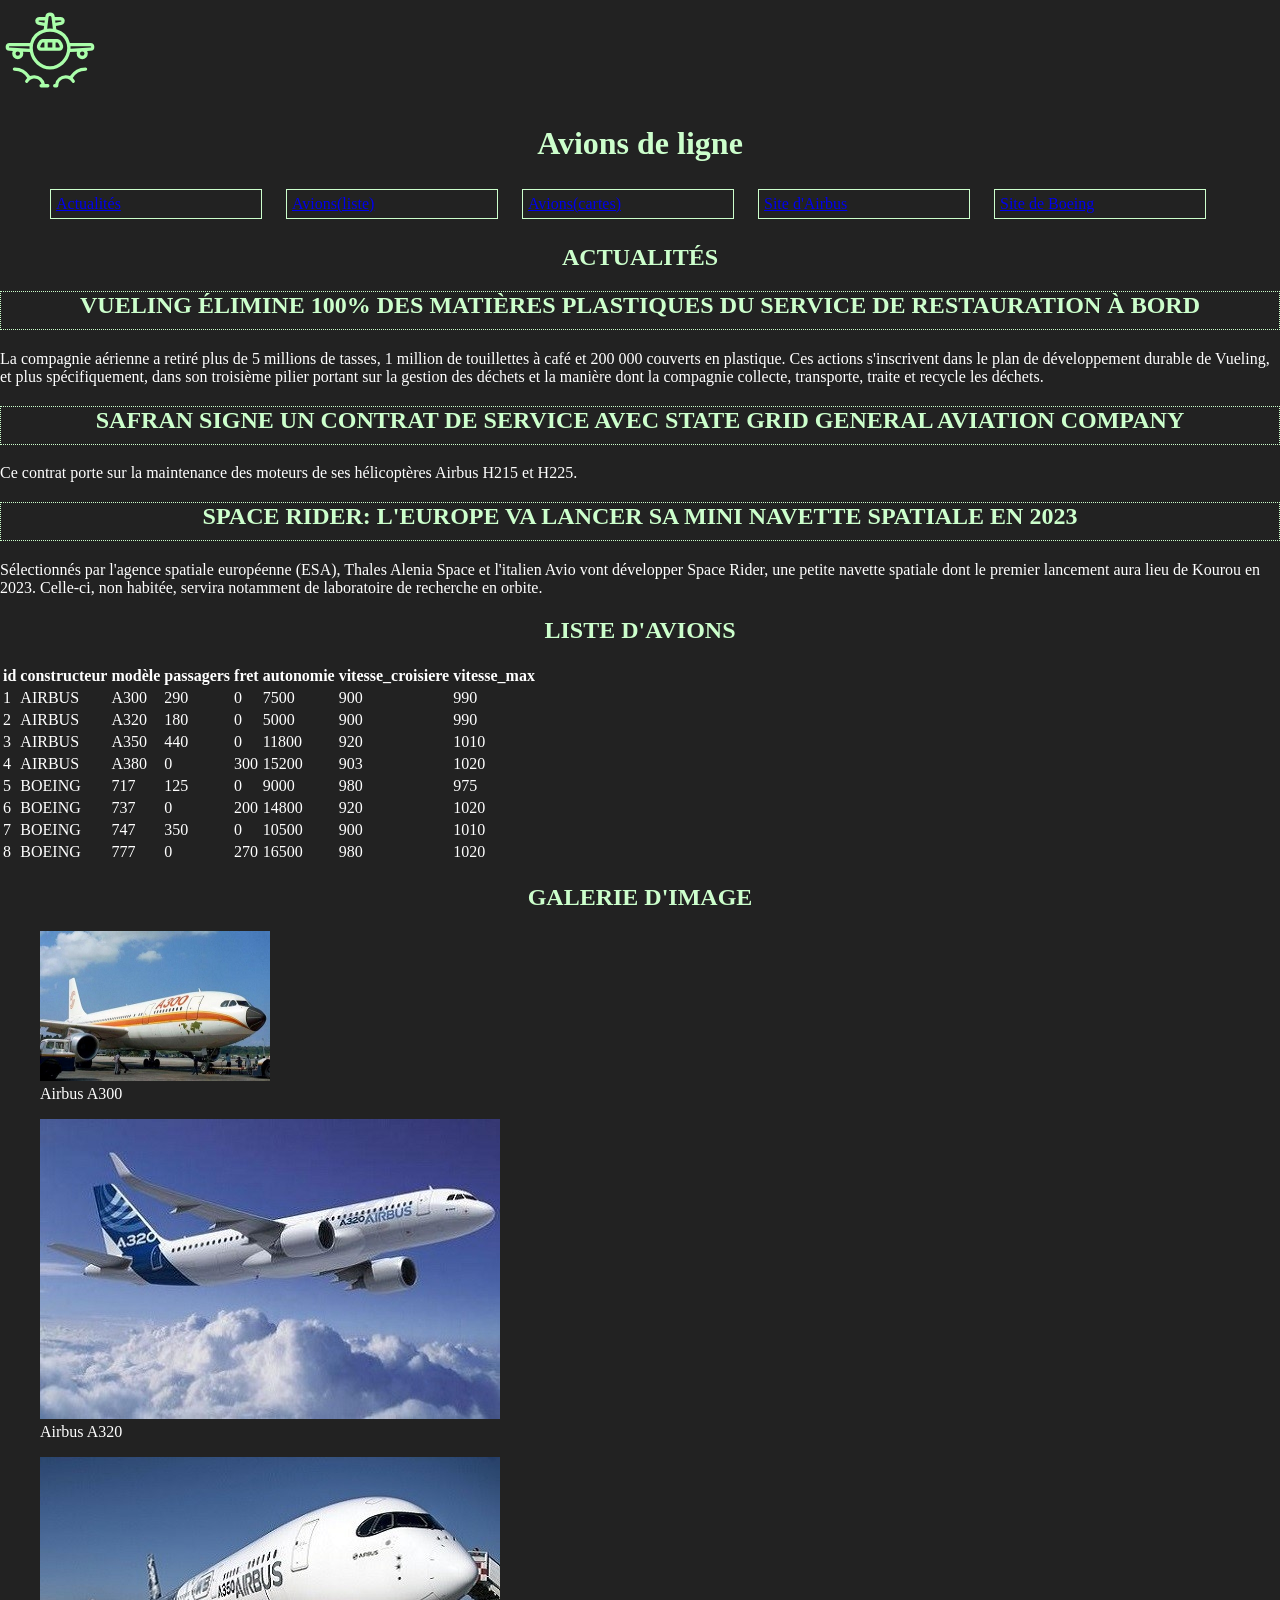
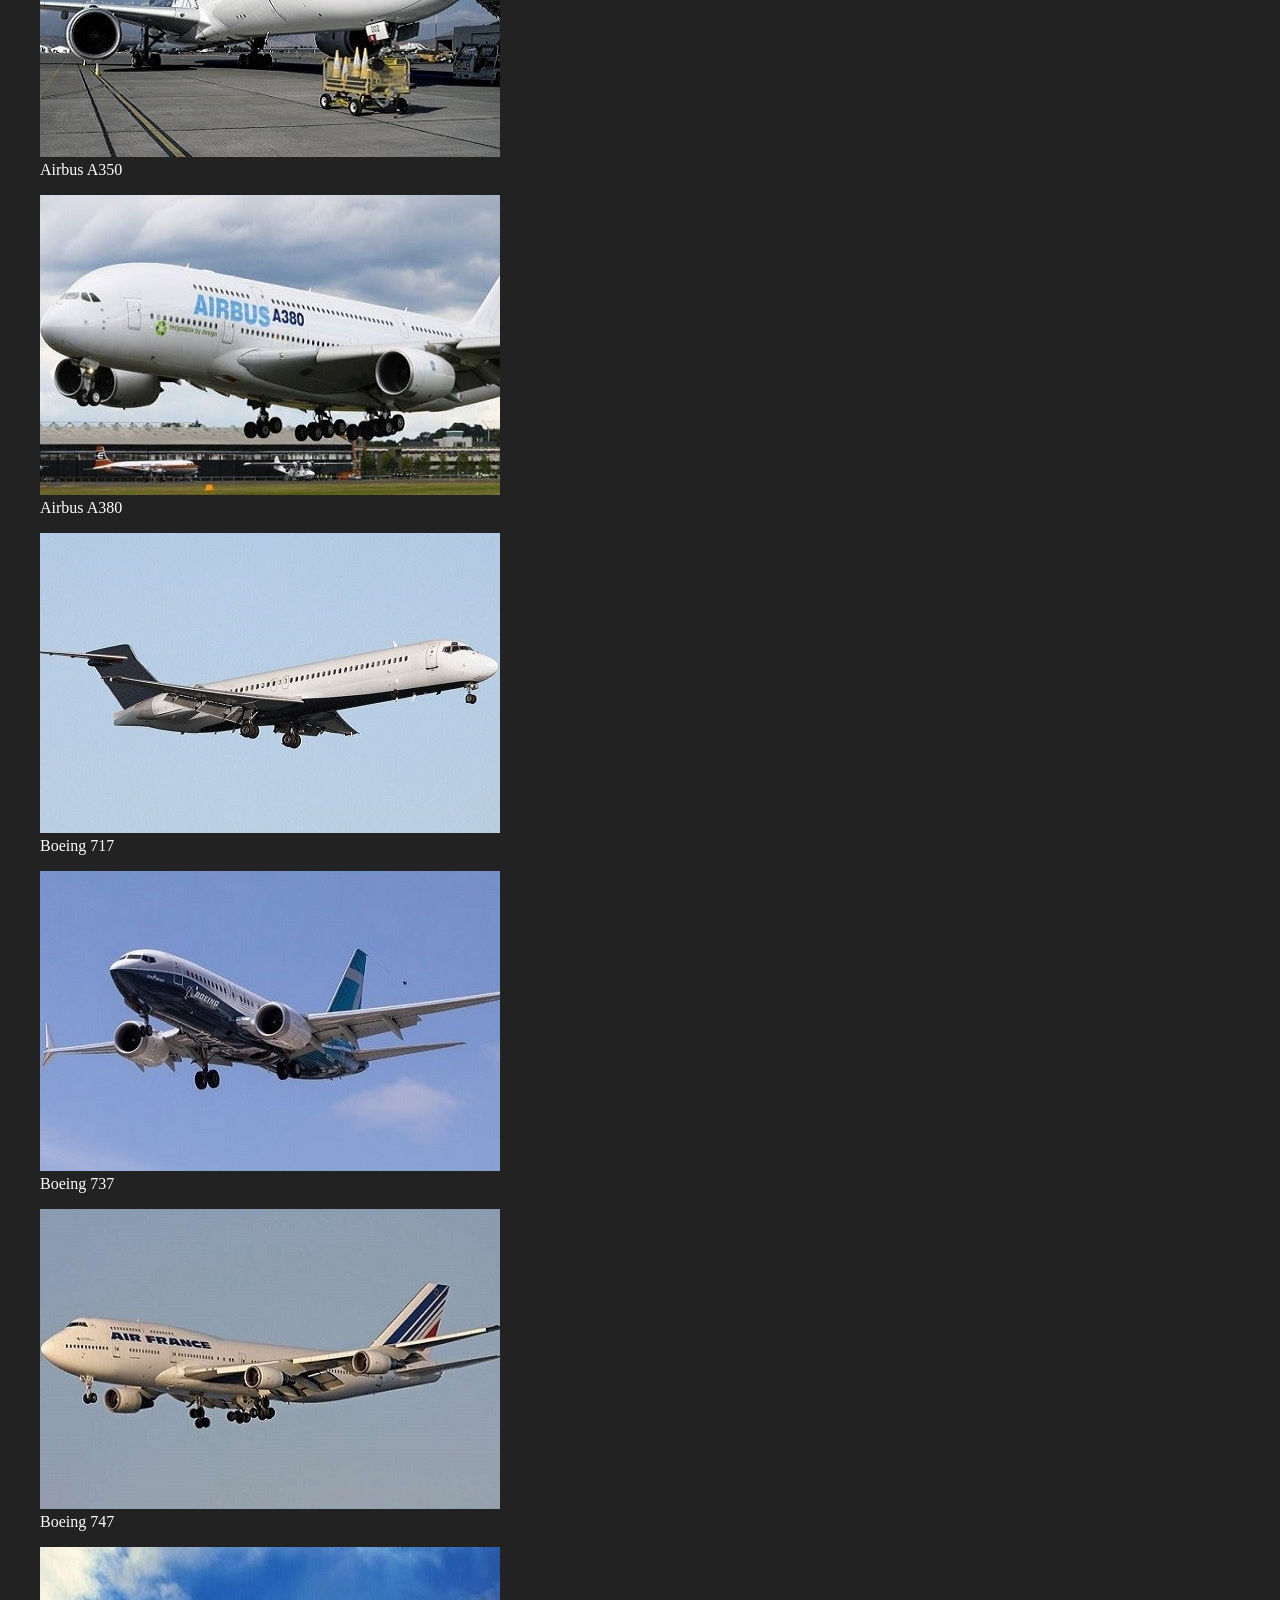
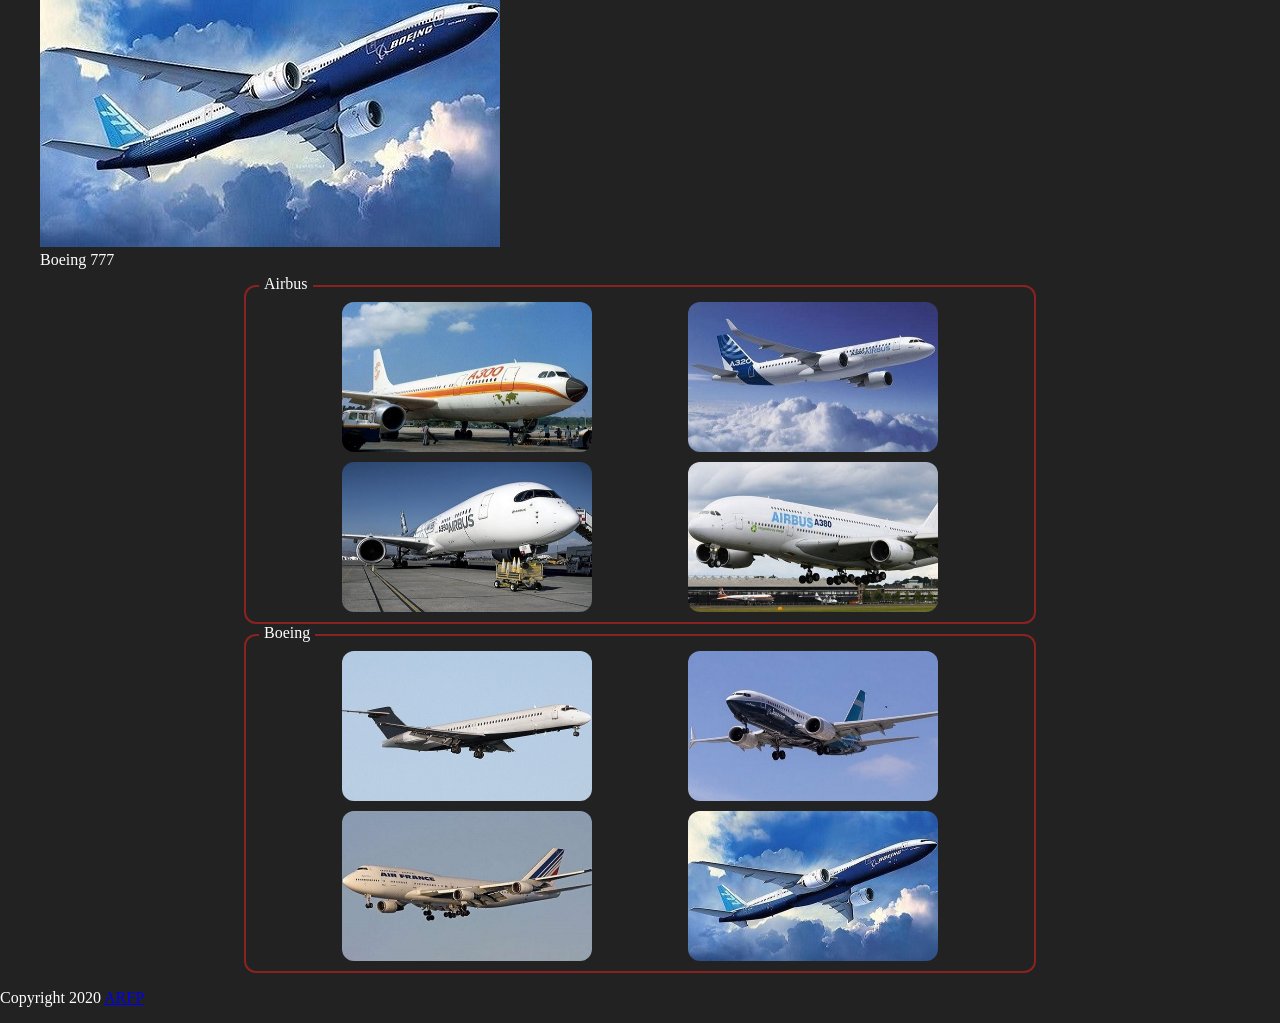
<file: avionsDeLigne/index.html>
<!DOCTYPE html>
<html lang="fr-FR">

<head>
    <meta charset="UTF-8">
    <meta name="viewport" content="width=device-width, initial-scale=1.0">
    <title>Avions de ligne</title>
    <meta name="description" content="Liste des avions de ligne Airbus et Boeing">
    <meta name="theme-color" content="#000044">

    
    <link rel="icon" href="assets/img/avion.png">
    <link rel="stylesheet" href="assets/css/main2.css">
</head>

<body>
    <header>
        <img src="assets/img/planes_logo.svg" alt="Icones d'un avion" width="100px">
        <h1>Avions de ligne</h1>
        <nav>
            <ul id="menu">
                <li><a href="#activite">Actualités</a></li>
                <li><a href="#liste">Avions(liste)</a></li>
                <li><a href="#carte">Avions(cartes)</a></li>
                <li><a href="https://airbus.com" target="_blank">Site d'Airbus</a></li>
                <li><a href="https://boeing.fr" target="_blank">Site de Boeing</a></li>
            </ul>
        </nav>
    </header>
    <main>
        
        <h2 id="actualite">Actualités</h2>
        <article class="journal">
            <h2>Vueling élimine 100% des matières plastiques du service de restauration à bord</h2>
            <p>La compagnie aérienne a retiré plus de 5 millions de tasses, 1 million de touillettes à café et 200 000
                couverts
                en
                plastique.
                Ces actions s'inscrivent dans le plan de développement durable de Vueling, et plus spécifiquement, dans
                son
                troisième pilier portant sur la gestion des déchets et la manière dont la compagnie collecte,
                transporte, traite
                et
                recycle les déchets.
            </p>
        </article>
        <article class="journal">
            <h2>Safran signe un contrat de service avec State Grid General Aviation Company</h2>
            <p>Ce contrat porte sur la
                maintenance des moteurs de ses hélicoptères Airbus H215 et H225.
            </p>
        </article>
        <article class="journal">
            <h2>Space Rider: l'Europe va lancer sa mini navette spatiale en 2023</h2>
            <p>Sélectionnés par l'agence spatiale
                européenne (ESA), Thales Alenia Space et l'italien Avio vont développer Space Rider, une petite navette
                spatiale
                dont le premier lancement aura lieu de Kourou en 2023.
                Celle-ci, non habitée, servira notamment de laboratoire de recherche en orbite.
            </p>
        </article>
    </main>

    <h2 id="liste">Liste d'avions</h2>

    <table>
        <thead>
            <th>id</th>
            <th>constructeur</th>
            <th>modèle</th>
            <th>passagers</th>
            <th>fret</th>
            <th>autonomie</th>
            <th>vitesse_croisiere</th>
            <th>vitesse_max</th>
        </thead>
        <tbody>
            <tr>
                <td>1</td>
                <td>AIRBUS</td>
                <td>A300</td>
                <td>290</td>
                <td>0</td>
                <td>7500</td>
                <td>900</td>
                <td>990</td>
            </tr>
            <tr>
                <td>2</td>
                <td>AIRBUS</td>
                <td>A320</td>
                <td>180</td>
                <td>0</td>
                <td>5000</td>
                <td>900</td>
                <td>990</td>
            </tr>
            <tr>
                <td>3</td>
                <td>AIRBUS</td>
                <td>A350</td>
                <td>440</td>
                <td>0</td>
                <td>11800</td>
                <td>920</td>
                <td>1010</td>
            </tr>
            <tr>
                <td>4</td>
                <td>AIRBUS</td>
                <td>A380</td>
                <td>0</td>
                <td>300</td>
                <td>15200</td>
                <td>903</td>
                <td>1020</td>
            </tr>
            <tr>
                <td>5</td>
                <td>BOEING</td>
                <td>717</td>
                <td>125</td>
                <td>0</td>
                <td>9000</td>
                <td>980</td>
                <td>975</td>
            </tr>
            <tr>
                <td>6</td>
                <td>BOEING</td>
                <td>737</td>
                <td>0</td>
                <td>200</td>
                <td>14800</td>
                <td>920</td>
                <td>1020</td>
            </tr>
            <tr>
                <td>7</td>
                <td>BOEING</td>
                <td>747</td>
                <td>350</td>
                <td>0</td>
                <td>10500</td>
                <td>900</td>
                <td>1010</td>
            </tr>
            <tr>
                <td>8</td>
                <td>BOEING</td>
                <td>777</td>
                <td>0</td>
                <td>270</td>
                <td>16500</td>
                <td>980</td>
                <td>1020</td>
            </tr>

        </tbody>
    </table>
    <h2 id="carte">Galerie d'image</h2>
    <section>
        
        <figure>
            <img src="assets/img/airbus-a300.jpg" alt="Airbus a 300" id="prefere" >
            <figcaption>Airbus A300</figcaption>
        </figure>
        <figure>
            <img src="assets/img/airbus-a320.jpg" alt="Airbus a 320">
            <figcaption>Airbus A320</figcaption>
        </figure>
        <figure>
            <img src="assets/img/airbus-a350.jpg" alt="airbus a 350">
            <figcaption>Airbus A350</figcaption>
        </figure>
        <figure>
            <img src="assets/img/airbus-a380.jpg" alt="Airbus a 380">
            <figcaption>Airbus A380</figcaption>
        </figure>
        <figure>
            <img src="assets/img/boeing-717.jpg" alt="Boeing 717">
            <figcaption>Boeing 717</figcaption>
        </figure>
        <figure>
            <img src="assets/img/boeing-737.jpg" alt="Boeing 737">
            <figcaption>Boeing 737</figcaption>
        </figure>
        <figure>
            <img src="assets/img/boeing-747.jpg" alt="Boeing 747">
            <figcaption>Boeing 747</figcaption>
        </figure>
        <figure>
            <img src="assets/img/boeing-777.jpg" alt="Boeing 777">
            <figcaption>Boeing 777</figcaption>
        </figure>

    </section>
    <article class="galerie">
        <h3 class="h3-av"><span>Airbus</span></h3>
        <img class="av" src="assets/img/airbus-a300.jpg" alt="Airbus a 300">
        <img class="av" src="assets/img/airbus-a320.jpg" alt="Airbus a 320">
        <img class="av" src="assets/img/airbus-a350.jpg" alt="airbus a 350">
        <img class="av" src="assets/img/airbus-a380.jpg" alt="Airbus a 380">

    </article>
    <article class="galerie">
        <h3 class="h3-av"><span>Boeing</span></h3>
        
            <img class="av" src="assets/img/boeing-717.jpg" alt="Boeing 717">
            <img class="av" src="assets/img/boeing-737.jpg" alt="Boeing 737">
            <img class="av" src="assets/img/boeing-747.jpg" alt="Boeing 747">
            <img class="av" src="assets/img/boeing-777.jpg" alt="Boeing 777">
    </article>

    <footer>
        <p>Copyright 2020 <a href="https://crm68.fr" target="_blank">ARFP</a></p>
    
    </footer>

</body>

</html>
</file>
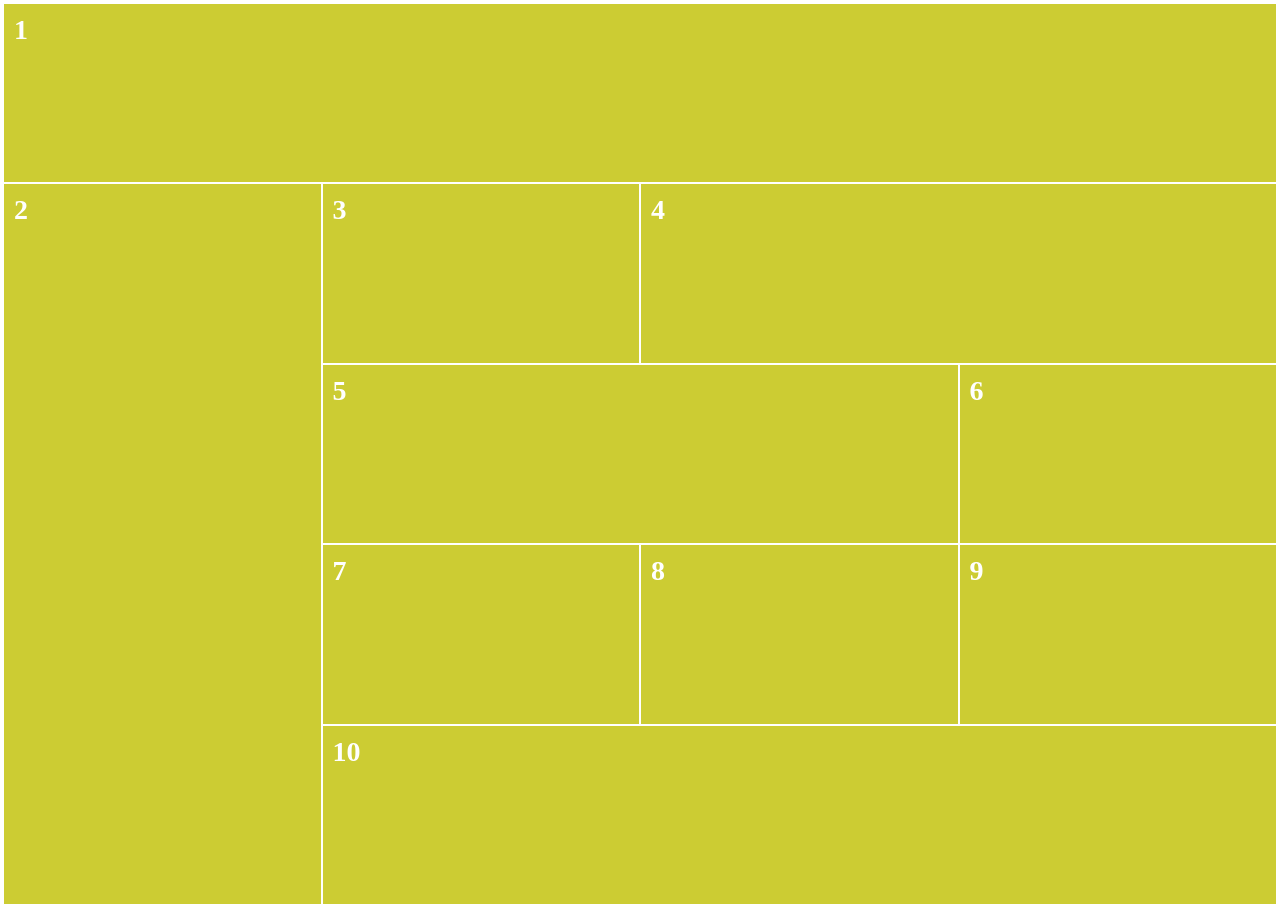
<file: grilladeEte/index.html>
<!DOCTYPE html>
<html lang="fr">

<head>
    <meta charset="UTF-8">
    <meta name="viewport" content="width=device-width, initial-scale=1.0">
    <title>grillade d Ete</title>
    <link rel="stylesheet" href="assets/css/mainFlexGrid.css">
</head>

<body>
    <main class="principal">
        <section id="s1">1</section>
        <section id="s2">2</section>
        <section id="s3">3</section>
        <section id="s4">4</section>
        <section id="s5">5</section>
        <section id="s6">6</section>
        <section id="s7">7</section>
        <section id="s8">8</section>
        <section id="s9">9</section>
        <section id="s10">10</section>
    </main>

</body>

</html>
</file>
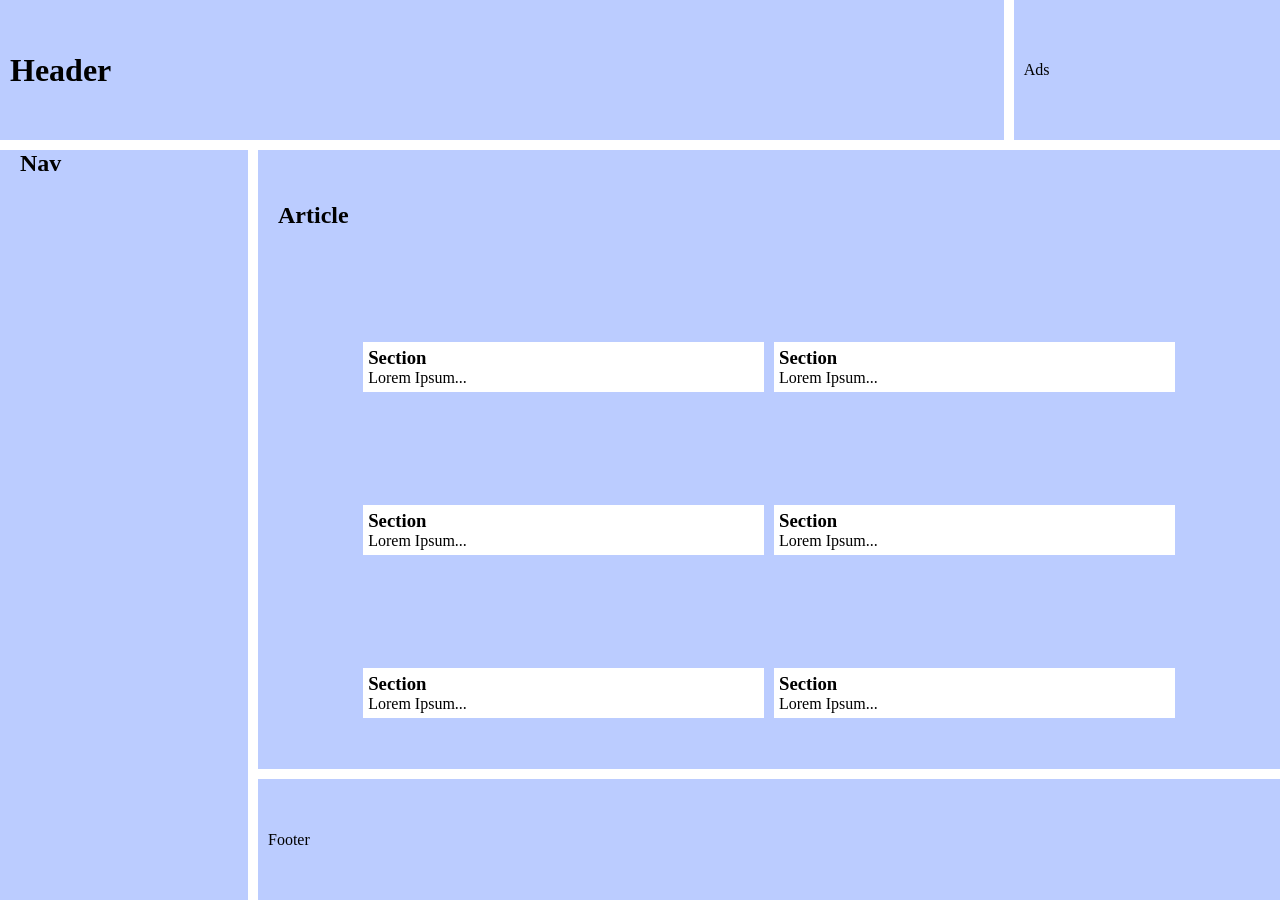
<file: grillades/index.html>
<!DOCTYPE html>
<html lang="en">
<head>
    <meta charset="UTF-8">
    <meta name="viewport" content="width=device-width, initial-scale=1.0">
    <title>Document</title>
    <link rel="stylesheet" href="assets/css/main.css">
</head>
<body>
    <header>
        <h1>Header</h1>
        <aside>Ads</aside>
    </header>
    <nav>
        <h2>Nav</h2>
    </nav>
    <main>
        <article class="principal">
            <h2>Article</h2>
            <section>
                <h3>Section</h3>
                <p>Lorem Ipsum...</p>
            </section>
            <section>
                <h3>Section</h3>
                <p>Lorem Ipsum...</p>
            </section>
            <section>
                <h3>Section</h3>
                <p>Lorem Ipsum...</p>
            </section>
            <section>
                <h3>Section</h3>
                <p>Lorem Ipsum...</p>
            </section>
            <section>
                <h3>Section</h3>
                <p>Lorem Ipsum...</p>
            </section>
            <section>
                <h3>Section</h3>
                <p>Lorem Ipsum...</p>
            </section>
        </article>
    </main>
    <footer>
        <p>Footer</p>
    </footer>
</body>
</html>
</file>
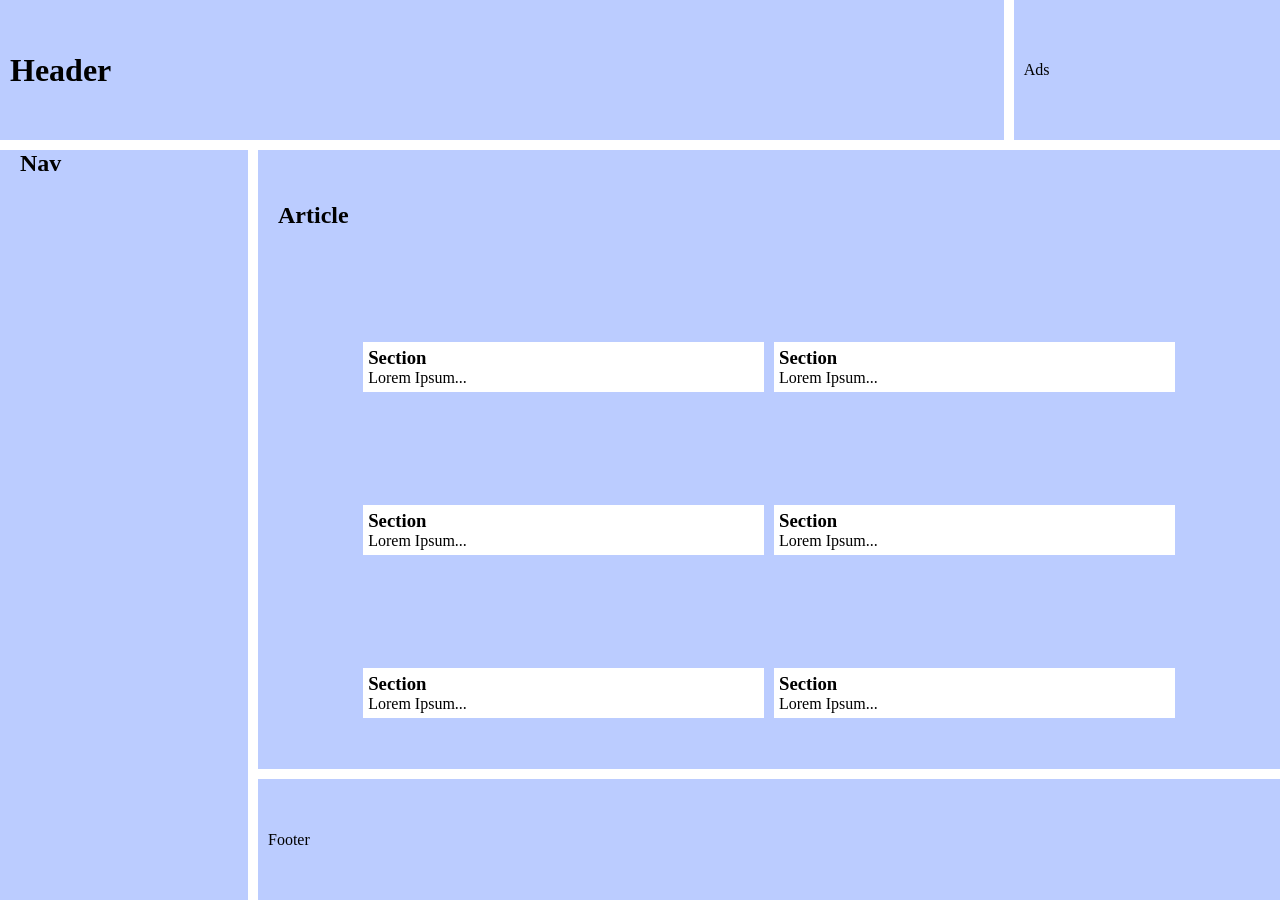
<file: grilladesPrin/index.html>
<!DOCTYPE html>
<html lang="en">
<head>
    <meta charset="UTF-8">
    <meta name="viewport" content="width=device-width, initial-scale=1.0">
    <title>grillades de Printmps</title>
    <link rel="stylesheet" href="assets/css/main.css">
</head>
<body>
    <header>
        <h1>Header</h1>
        <aside>Ads</aside>
    </header>
    <nav>
        <h2>Nav</h2>
    </nav>
    <main>
        <article class="principal">
            <h2>Article</h2>
            <section>
                <h3>Section</h3>
                <p>Lorem Ipsum...</p>
            </section>
            <section>
                <h3>Section</h3>
                <p>Lorem Ipsum...</p>
            </section>
            <section>
                <h3>Section</h3>
                <p>Lorem Ipsum...</p>
            </section>
            <section>
                <h3>Section</h3>
                <p>Lorem Ipsum...</p>
            </section>
            <section>
                <h3>Section</h3>
                <p>Lorem Ipsum...</p>
            </section>
            <section>
                <h3>Section</h3>
                <p>Lorem Ipsum...</p>
            </section>
        </article>
    </main>
    <footer>
        <p>Footer</p>
    </footer>
</body>
</html>
</file>
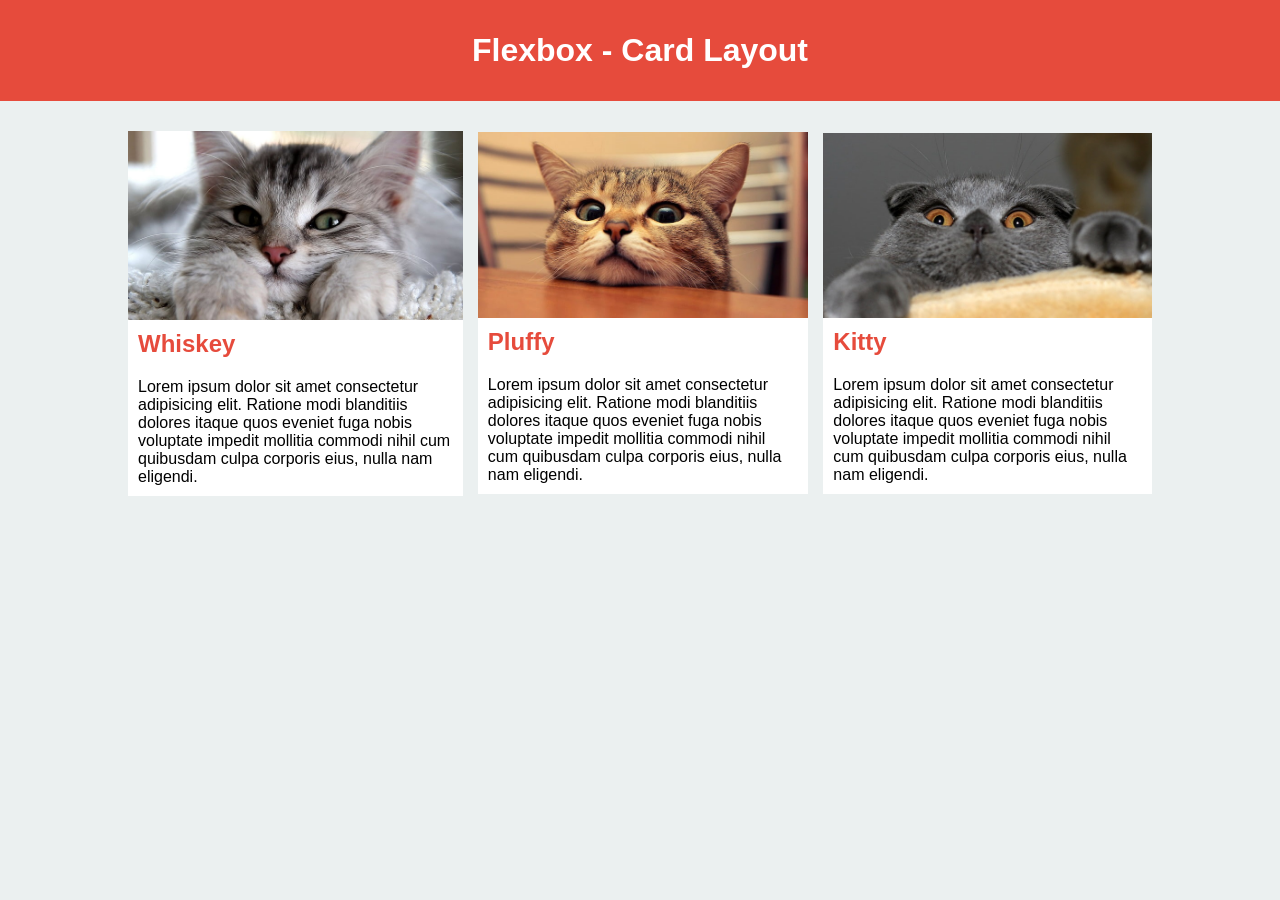
<file: lesChatons/index.html>
<!DOCTYPE html>
<html lang="fr">
<head>
    <meta charset="UTF-8">
    <meta name="viewport" content="width=device-width, initial-scale=1.0">
    <meta name="description" content="Cartes de différentes race de chatons">
    <meta name="theme-color" content="#000044">
    <title>Les Chatons</title>
    <link rel="shortcut icon" href="assets/img/chat.png" type="image/x-icon">
    <link rel="stylesheet" href="assets/css/main.css">
</head>

<body>
    
    <header>
        
            <h1>Flexbox - Card Layout</h1>
        
    </header>

    <main>
        <article class="card">
                <h2>Whiskey</h2>
                    <img src="assets/img/cat1.jpg" alt="chaton gris Whiskey">
                    <p>Lorem ipsum dolor sit amet consectetur adipisicing elit. Ratione modi blanditiis dolores itaque quos eveniet fuga nobis voluptate impedit mollitia commodi nihil cum quibusdam culpa corporis eius, nulla nam eligendi.</p>
            </article>
            <article class="card">
                <h2>Pluffy</h2>
                    <img src="assets/img/cat2.jpg" alt="chaton marron Pluffy">
                    
                    <p>Lorem ipsum dolor sit amet consectetur adipisicing elit. Ratione modi blanditiis dolores itaque quos eveniet fuga nobis voluptate impedit mollitia commodi nihil cum quibusdam culpa corporis eius, nulla nam eligendi.</p>
            </article>
            <article class="card">
                <h2>Kitty</h2>
                    <img src="assets/img/cat3.jpg" alt="chaton gris foncé Kitty">
                    
                    <p>Lorem ipsum dolor sit amet consectetur adipisicing elit. Ratione modi blanditiis dolores itaque quos eveniet fuga nobis voluptate impedit mollitia commodi nihil cum quibusdam culpa corporis eius, nulla nam eligendi.</p>
            </article>
    </main>
    
</body>
</html>
</file>
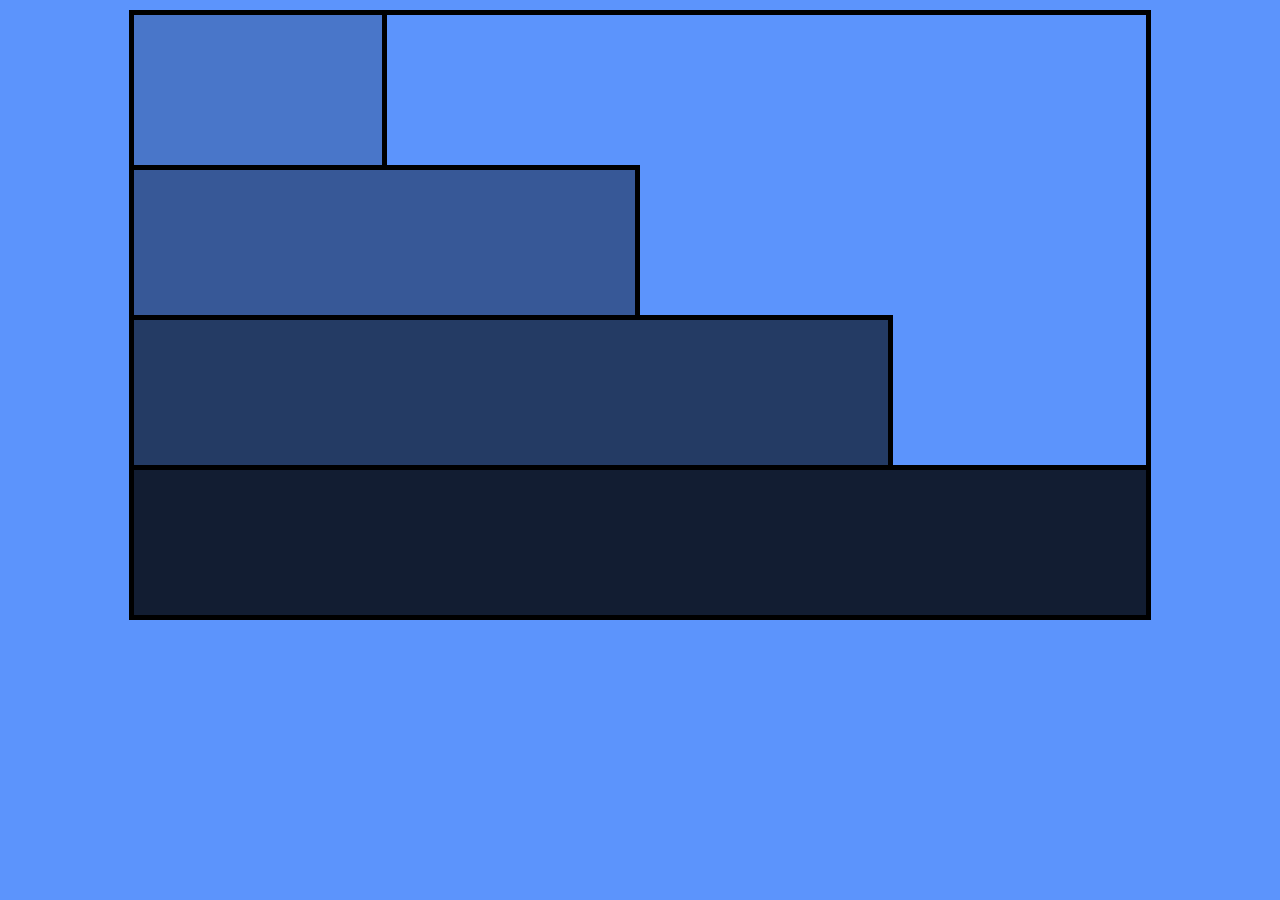
<file: bars/bars.html>
<!DOCTYPE html>
<html lang="fr">
<head>
    <meta charset="UTF-8">
    <meta name="viewport" content="width=device-width, initial-scale=1.0">
    <title>Bars</title>
    <link rel="shortcut icon" href="../lesChatons/assets/img/chat.png" type="image/x-icon">
    <link rel="stylesheet" href="bars.css">
</head>
<body>
    <div class="cadre">
            <div id="un"></div>
            <div id="deux"></div>
            <div id="trois"></div>
            <div id="quatre"></div>
    </div>
    
</body>
</html>
</file>
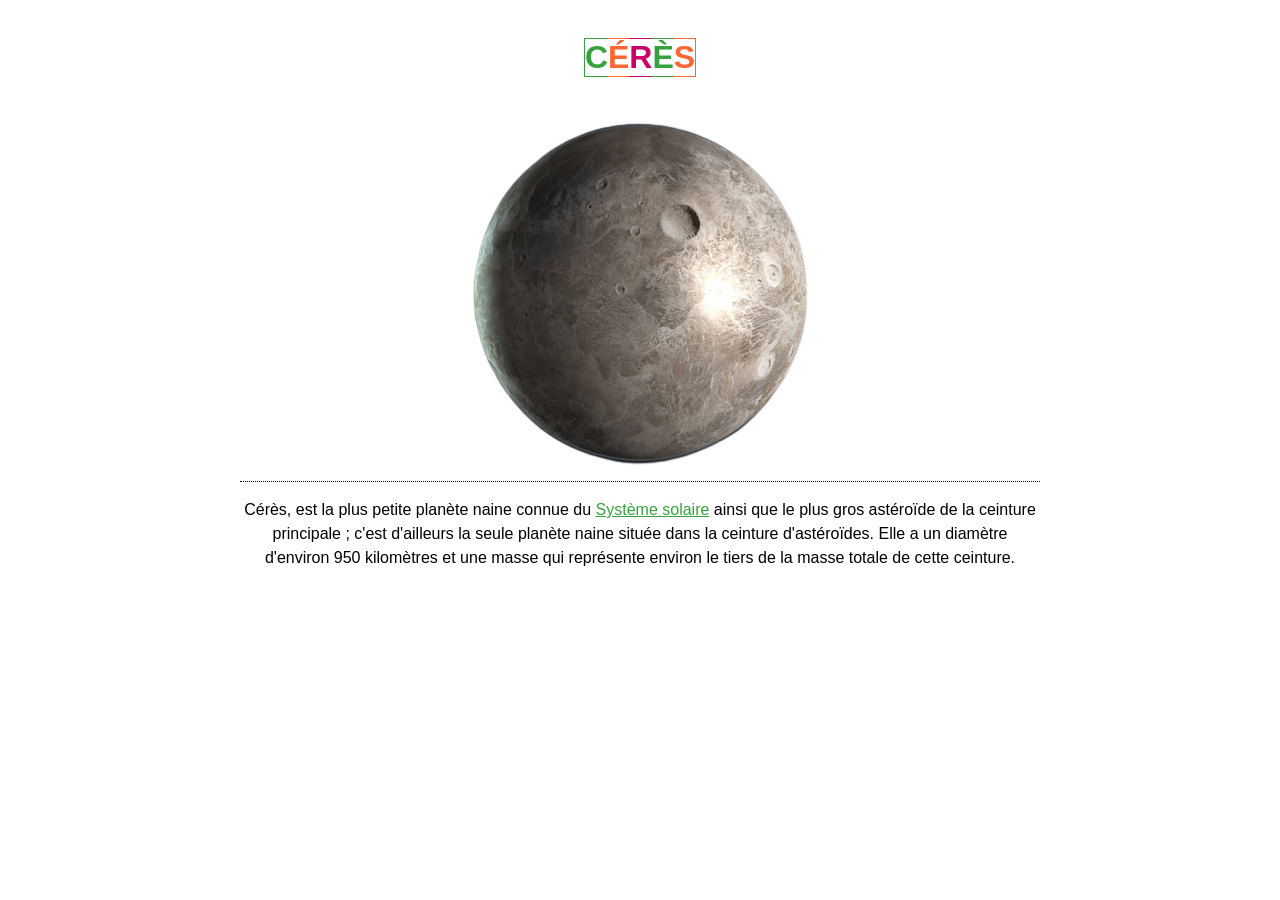
<file: ceres/ceres.html>
<!DOCTYPE html>
<html lang="fr">
<head>
    <meta charset="UTF-8">
    <meta name="viewport" content="width=device-width, initial-scale=1.0">
    <title>Cérès</title>
    <link rel="stylesheet" href="ceres.css">
</head>
<body>
    <header>
        <h1>
            <span>c</span>
            <span>é</span>
            <span>r</span>
            <span>è</span>
            <span>s</span>
        </h1>
    </header>
    <figure>
    <img src="img/planet-ceres.png" alt="planète Cérès">
</figure>
<footer>
    <p>
        Cérès, est la plus petite planète naine connue du <span class="mot-vert">Système solaire</span> ainsi que le plus gros astéroïde de la ceinture principale ; c'est d'ailleurs la seule planète naine située dans la ceinture d'astéroïdes. Elle a un diamètre d'environ 950 kilomètres et une masse qui représente environ le tiers de la masse totale de cette ceinture.
    </p>
</footer>

</body>
</html>
</file>
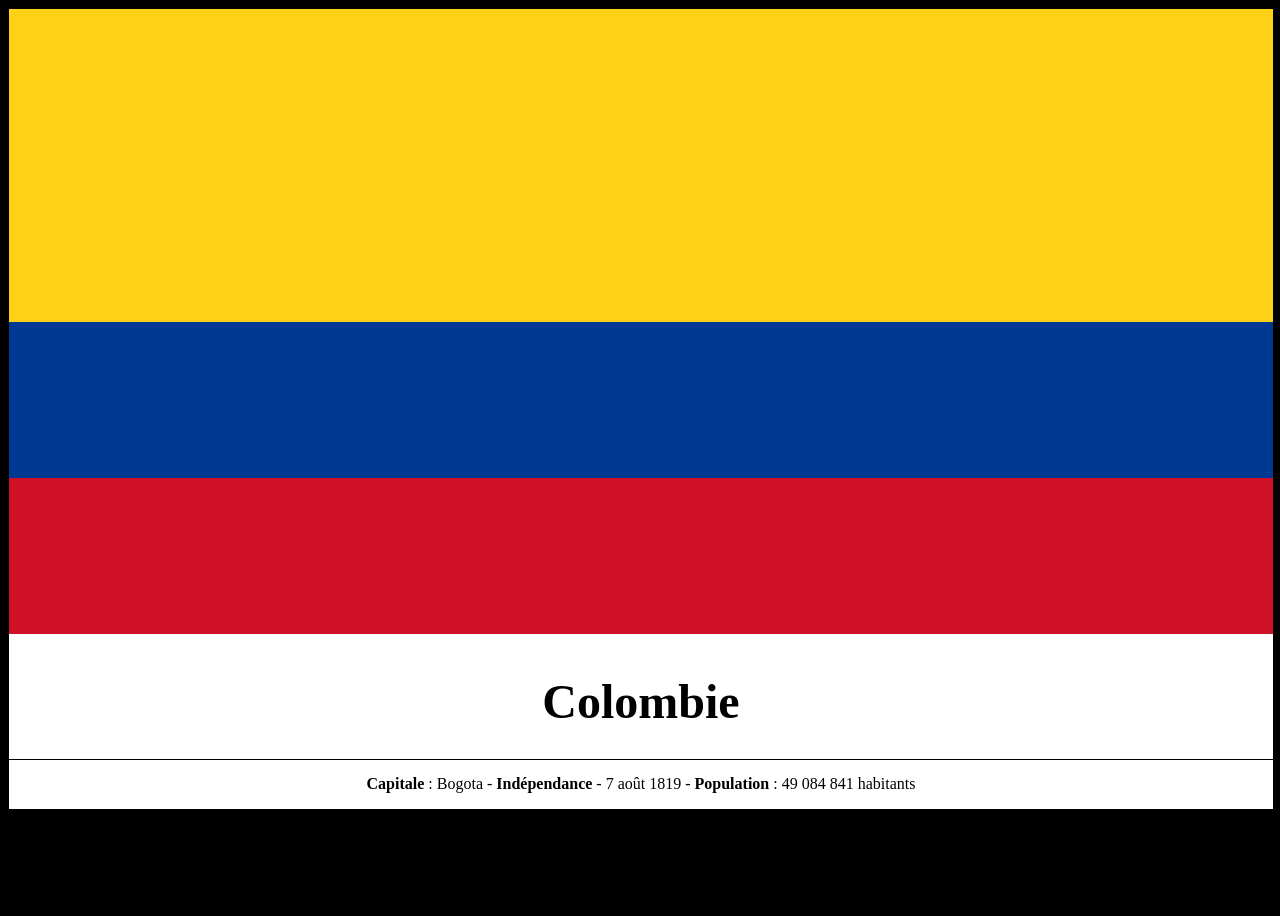
<file: Colombie/colombie.html>
<!DOCTYPE html>
<html lang="fr">

<head>
    <meta charset="UTF-8">
    <meta name="viewport" content="width=device-width, initial-scale=1.0">
    <title>Colombie</title>
    <link rel="stylesheet" href="assets/css/colombie.css">
</head>

<body>
    <main>
        <div class="drapeau">
            <div id="jaune"></div>
            <div id="bleu"></div>
            <div id="rouge"></div>
        </div>
        <footer>
            <article>
                <h1>Colombie</h1>
                <p><strong>Capitale</strong> : Bogota - <strong>Indépendance</strong> - 7 août 1819 -
                    <strong>Population</strong> : 49 084 841 habitants</p>
            </article>
        </footer>
    </main>
</body>

</html>
</file>
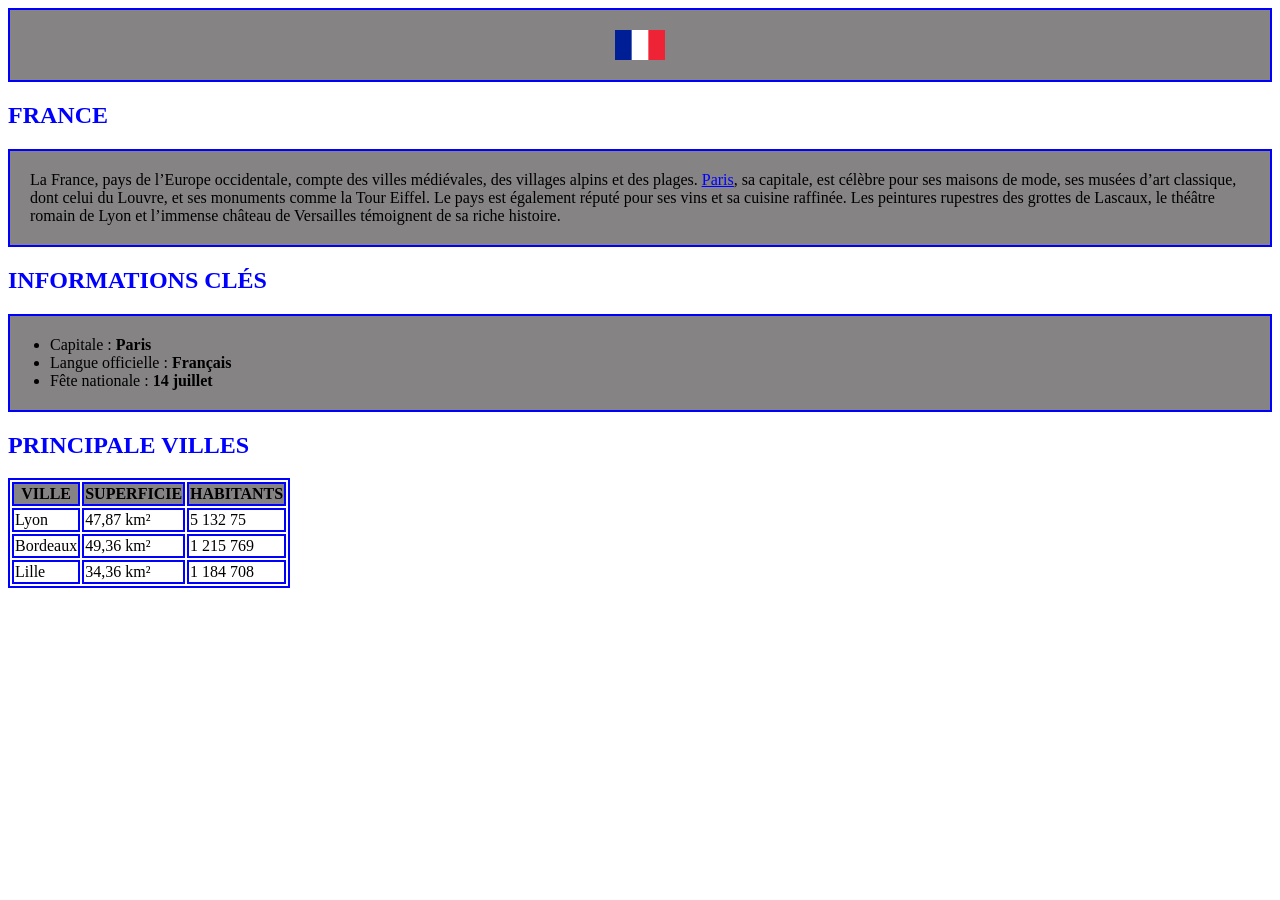
<file: France/france.html>
<!DOCTYPE html>
<html lang="fr">

<head>
    <meta charset="UTF-8">
    <meta name="viewport" content="width=device-width, initial-scale=1.0">
    <title>France</title>
    <link rel="stylesheet" href="france.css">
    <link rel="shortcut icon" href="assets/img/css-flag.png" type="image/x-icon">
</head>

<body>
    <header class="block-text" id="header">
        <img src="assets/img/css-flag.png" alt="Drapeau de la France">
    </header>
    <section class="block-text">
    <h1>france</h1>
        <p>La France, pays de l’Europe occidentale, compte des villes médiévales, des villages alpins et des plages.
            <a href="https://www.paris.fr" target="_blank"><span>Paris</span></a>, sa capitale, est célèbre pour ses maisons de mode, ses musées d’art classique, dont
            celui du Louvre, et ses monuments comme la Tour Eiffel.
            Le pays est également réputé pour ses vins et sa cuisine raffinée. Les peintures rupestres des grottes de
            Lascaux, le théâtre romain de Lyon et l’immense château de Versailles témoignent de sa riche histoire.
        </p>
    </section>
    <section class="block-text">
    <h2>informations clés</h2>
        <ul>
            <li>Capitale : <strong>Paris</strong></li>
            <li> Langue officielle : <strong>Français</strong></li>
            <li>Fête nationale : <strong>14 juillet</strong></li>
        </ul>
    </section>
    <section>
    <h2>principale villes</h2>
    <table>
        <thead>
            <th>ville</th>
            <th>superficie</th>
            <th>habitants</th>
        </thead>
        <tbody>
            <tr>
                <td>Lyon</td>
                <td>47,87 km²</td>
                <td>5 132 75</td>
            </tr>
            <tr>
                <td>Bordeaux</td>
                <td>49,36 km²</td>
                <td>1 215 769</td>
            </tr>
            <tr>
                <td>Lille</td>
                <td>34,36 km²</td>
                <td>1 184 708</td>
            </tr>
         </table>
</section>

        </tbody>
   

</body>

</html>
</file>
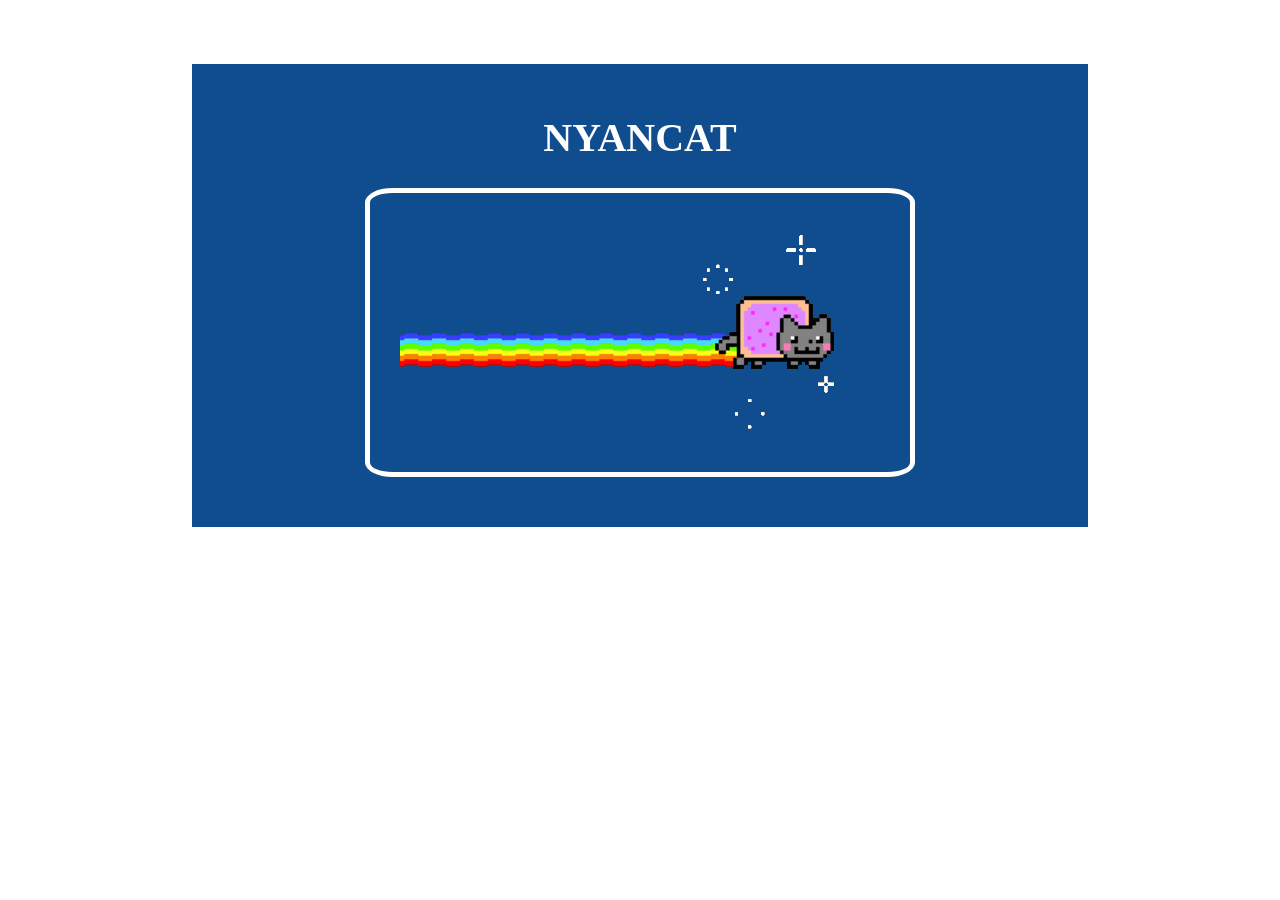
<file: mini_pages/nyancat.html>
<!DOCTYPE html>
<html lang="fr">
<head>
	<meta charset="UTF-8">
	<meta name="viewport" content="width=device-width, initial-scale=1.0">
	<title>Mini pages</title>
	<link rel="stylesheet" href="assets/css/nyancat.css">
</head>
<body>
	<main>
	<h1>nyancat</h1>
	<img src="assets/img/css-exo14-cat.gif" alt="gif de chat">
	</main>
</body>
</html>
</file>
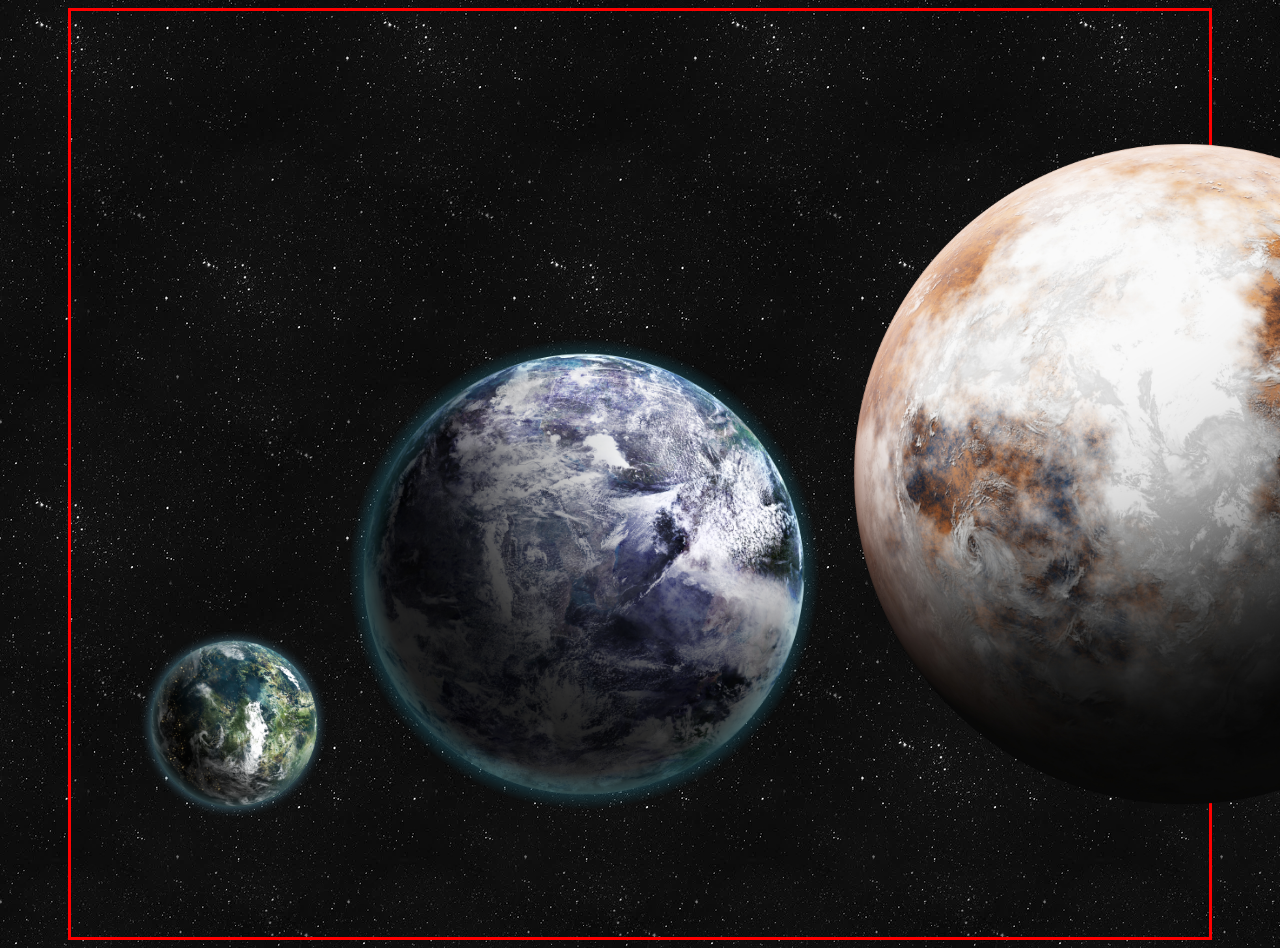
<file: mini_pages/planete.html>
<!DOCTYPE html>
<html lang="fr">
<head>
    <meta charset="UTF-8">
    <meta name="viewport" content="width=device-width, initial-scale=1.0">
    <title>planètes</title>
    <link rel="stylesheet" href="assets/css/planete.css">
</head>
<body>
    <section>
        <article>
        <img id="img1" src="assets/img/planet-1.png" alt="planete 1">
        <img id="img2" src="assets/img/planet-2.png" alt="planete 2">
        <img id="img3" src="assets/img/planet-3.png" alt="planete 3">
    </article>

    </section>
    
</body>
</html>
</file>
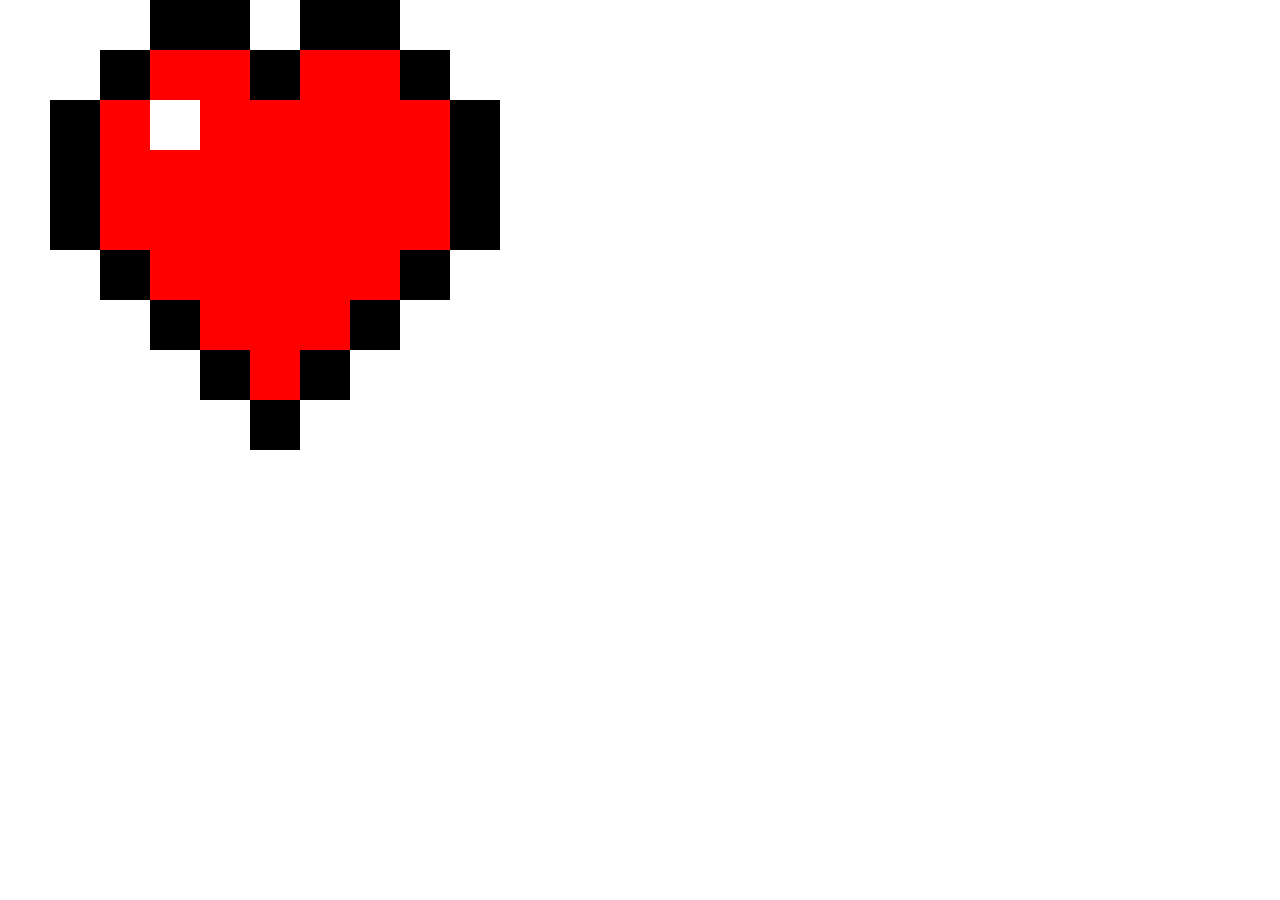
<file: mini_pages/squares.html>
<!DOCTYPE html>
<html lang="fr">

<head>
    <meta charset="UTF-8">
    <meta name="viewport" content="width=device-width, initial-scale=1.0">
    <title>Squares</title>
    <link rel="stylesheet" href="assets/css/squares.css">
</head>

<body>
    <div>

        <img src="assets/img/white.png" alt="carre blanc"><img src="assets/img/white.png" alt="carre blanc"><img
            src="assets/img/white.png" alt="carre blanc"><img src="assets/img/black.png" alt="carre noir"><img
            src="assets/img/black.png" alt="carre noir"><img src="assets/img/white.png" alt="carre blanc"><img
            src="assets/img/black.png" alt="carre noir"><img src="assets/img/black.png" alt="carre noir"><img
            src="assets/img/white.png" alt="carre blanc"><img src="assets/img/white.png" alt="carre blanc"><img
            src="assets/img/white.png" alt="carre blanc"><img src="assets/img/white.png" alt="carre blanc"><img
            src="assets/img/white.png" alt="carre blanc"><img src="assets/img/white.png" alt="carre blanc"><img
            src="assets/img/black.png" alt="carre noir"><img src="assets/img/red.png" alt="carre rouge"><img
            src="assets/img/red.png" alt="carre rouge"><img src="assets/img/black.png" alt="carre noir"><img
            src="assets/img/red.png" alt="carre rouge"><img src="assets/img/red.png" alt="carre rouge"><img
            src="assets/img/black.png" alt="carre noir"><img src="assets/img/white.png" alt="carre blanc"><img
            src="assets/img/white.png" alt="carre blanc"><img src="assets/img/white.png" alt="carre blanc"><img
            src="assets/img/white.png" alt="carre blanc"><img src="assets/img/black.png" alt="carre noir"><img
            src="assets/img/red.png" alt="carre rouge"><img src="assets/img/white.png" alt="carre blanc"><img
            src="assets/img/red.png" alt="carre rouge"><img src="assets/img/red.png" alt="carre rouge"><img
            src="assets/img/red.png" alt="carre rouge"><img src="assets/img/red.png" alt="carre rouge"><img
            src="assets/img/red.png" alt="carre rouge"><img src="assets/img/black.png" alt="carre noir"><img
            src="assets/img/white.png" alt="carre blanc"><img src="assets/img/white.png" alt="carre blanc"><img
            src="assets/img/white.png" alt="carre blanc"><img src="assets/img/black.png" alt="carre noir"><img
            src="assets/img/red.png" alt="carre rouge"><img src="assets/img/red.png" alt="carre rouge"><img
            src="assets/img/red.png" alt="carre rouge"><img src="assets/img/red.png" alt="carre rouge"><img
            src="assets/img/red.png" alt="carre rouge"><img src="assets/img/red.png" alt="carre rouge"><img
            src="assets/img/red.png" alt="carre rouge"><img src="assets/img/black.png" alt="carre noir"><img
            src="assets/img/white.png" alt="carre blanc"><img src="assets/img/white.png" alt="carre blanc"><img
            src="assets/img/white.png" alt="carre blanc"><img src="assets/img/black.png" alt="carre noir"><img
            src="assets/img/red.png" alt="carre rouge"><img src="assets/img/red.png" alt="carre rouge"><img
            src="assets/img/red.png" alt="carre rouge"><img src="assets/img/red.png" alt="carre rouge"><img
            src="assets/img/red.png" alt="carre rouge"><img src="assets/img/red.png" alt="carre rouge"><img
            src="assets/img/red.png" alt="carre rouge"><img src="assets/img/black.png" alt="carre noir"><img
            src="assets/img/white.png" alt="carre blanc"><img src="assets/img/white.png" alt="carre blanc"><img
            src="assets/img/white.png" alt="carre blanc"><img src="assets/img/white.png" alt="carre blanc"><img
            src="assets/img/black.png" alt="carre noir"><img src="assets/img/red.png" alt="carre rouge"><img
            src="assets/img/red.png" alt="carre rouge"><img src="assets/img/red.png" alt="carre rouge"><img
            src="assets/img/red.png" alt="carre rouge"><img src="assets/img/red.png" alt="carre rouge"><img
            src="assets/img/black.png" alt="carre noir"><img src="assets/img/white.png" alt="carre blanc"><img
            src="assets/img/white.png" alt="carre blanc"><img src="assets/img/white.png" alt="carre blanc"><img
            src="assets/img/white.png" alt="carre blanc"><img src="assets/img/white.png" alt="carre blanc"><img
            src="assets/img/white.png" alt="carre blanc"><img src="assets/img/black.png" alt="carre noir"><img
            src="assets/img/red.png" alt="carre rouge"><img src="assets/img/red.png" alt="carre rouge"><img
            src="assets/img/red.png" alt="carre rouge"><img src="assets/img/black.png" alt="carre noir"><img
            src="assets/img/white.png" alt="carre blanc"><img src="assets/img/white.png" alt="carre blanc"><img
            src="assets/img/white.png" alt="carre blanc"><img src="assets/img/white.png" alt="carre blanc"><img
            src="assets/img/white.png" alt="carre blanc"><img src="assets/img/white.png" alt="carre blanc"><img
            src="assets/img/white.png" alt="carre blanc"><img src="assets/img/white.png" alt="carre blanc"><img
            src="assets/img/black.png" alt="carre noir"><img src="assets/img/red.png" alt="carre rouge"><img
            src="assets/img/black.png" alt="carre noir"><img src="assets/img/white.png" alt="carre blanc"><img
            src="assets/img/white.png" alt="carre blanc"><img src="assets/img/white.png" alt="carre blanc"><img
            src="assets/img/white.png" alt="carre blanc"><img src="assets/img/white.png" alt="carre blanc"><img
            src="assets/img/white.png" alt="carre blanc"><img src="assets/img/white.png" alt="carre blanc"><img
            src="assets/img/white.png" alt="carre blanc"><img src="assets/img/white.png" alt="carre blanc"><img
            src="assets/img/white.png" alt="carre blanc"><img src="assets/img/black.png" alt="carre noir">







    </div>
</body>

</html>
</file>
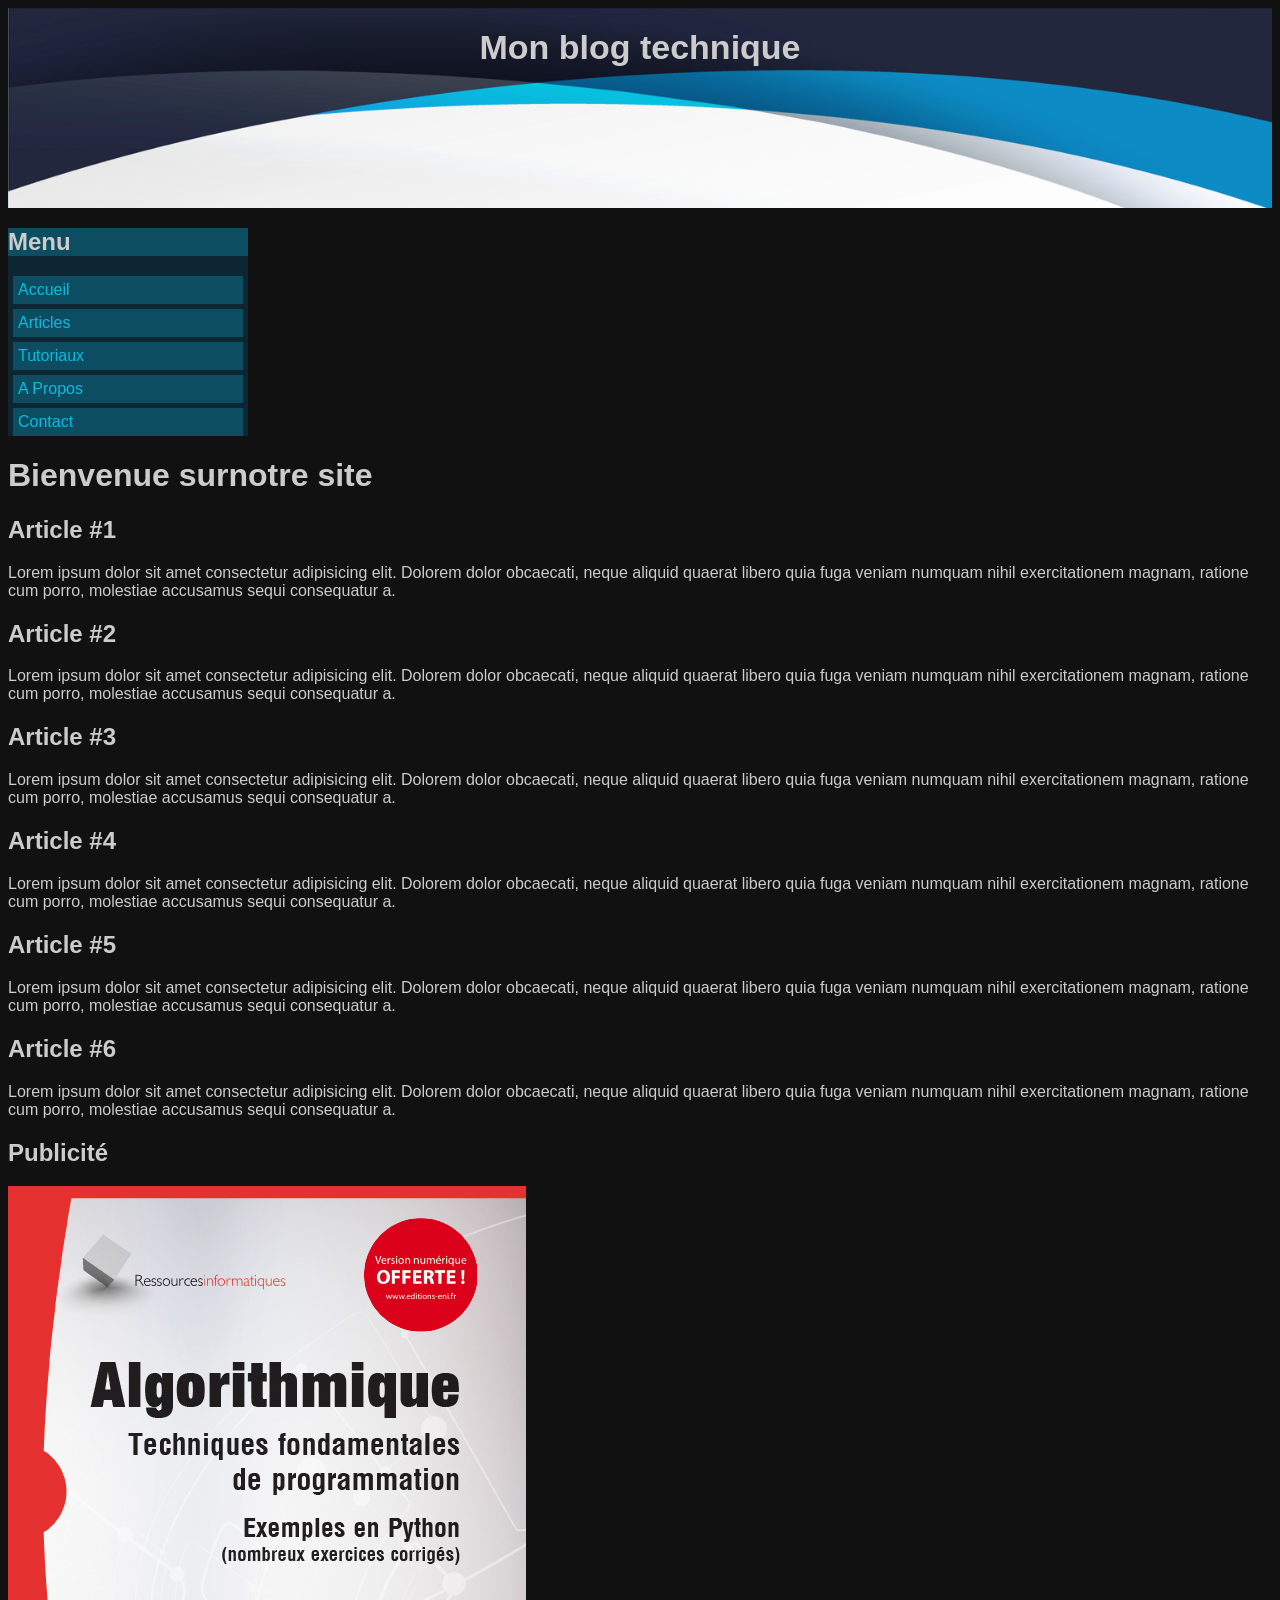
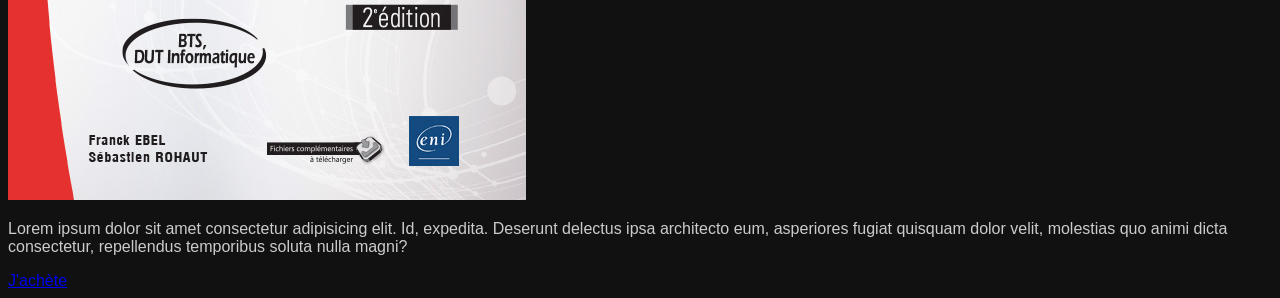
<file: template/template.html>
<!DOCTYPE html>
<html lang="fr-FR">

<head>
    <meta charset="UTF-8">
    <meta name="viewport" content="width=device-width, initial-scale=1.0">
    <title>Basic template</title>
    <meta name="description" content="Exercise basic template">
    <link rel="stylesheet" href="assets/csss/template.css">
</head>

<body>
    <header class="header">
        <div class="header__div">Mon blog technique</div>
    </header>
    <nav class="nav">
        <h2 class="nav__title">Menu</h2>
        <ul class="nav__menu">
            <li><a href="#">Accueil</a></li>
            <li><a href="#">Articles</a></li>
            <li><a href="#">Tutoriaux</a></li>
            <li><a href="#">A Propos</a></li>
            <li><a href="#">Contact</a></li>
        </ul>
    </nav>

    <main>
        <h1 id="principale">Bienvenue surnotre site</h1>

        <section>

            <article class="article">
                <h2>Article #1</h2>Lorem ipsum dolor sit amet consectetur adipisicing elit. Dolorem dolor obcaecati,
                neque aliquid quaerat libero quia fuga veniam numquam nihil exercitationem magnam, ratione cum porro,
                molestiae accusamus sequi consequatur a.
            </article>
            <article class="article">
                <h2>Article #2</h2>Lorem ipsum dolor sit amet consectetur adipisicing elit. Dolorem dolor obcaecati,
                neque aliquid quaerat libero quia fuga veniam numquam nihil exercitationem magnam, ratione cum porro,
                molestiae accusamus sequi consequatur a.
            </article>
            <article class="article">
                <h2>Article #3</h2>Lorem ipsum dolor sit amet consectetur adipisicing elit. Dolorem dolor obcaecati,
                neque aliquid quaerat libero quia fuga veniam numquam nihil exercitationem magnam, ratione cum porro,
                molestiae accusamus sequi consequatur a.
            </article>
            <article class="article">
                <h2>Article #4</h2>Lorem ipsum dolor sit amet consectetur adipisicing elit. Dolorem dolor obcaecati,
                neque aliquid quaerat libero quia fuga veniam numquam nihil exercitationem magnam, ratione cum porro,
                molestiae accusamus sequi consequatur a.
            </article>
            <article class="article">
                <h2>Article #5</h2>Lorem ipsum dolor sit amet consectetur adipisicing elit. Dolorem dolor obcaecati,
                neque aliquid quaerat libero quia fuga veniam numquam nihil exercitationem magnam, ratione cum porro,
                molestiae accusamus sequi consequatur a.
            </article>
            <article class="article">
                <h2>Article #6</h2>Lorem ipsum dolor sit amet consectetur adipisicing elit. Dolorem dolor obcaecati,
                neque aliquid quaerat libero quia fuga veniam numquam nihil exercitationem magnam, ratione cum porro,
                molestiae accusamus sequi consequatur a.
            </article>
        </section>

    </main>
    <aside>
        <h2 id="pub">Publicité</h2>
        <img src="assets/img/basic-template-aside.jpg" alt="publicité">
        <p>Lorem ipsum dolor sit amet consectetur adipisicing elit. Id, expedita. Deserunt delectus ipsa architecto eum,
            asperiores fugiat quisquam dolor velit, molestias quo animi dicta consectetur, repellendus temporibus soluta
            nulla magni?</p>
        <a href="#">J'achète</a>
    </aside>

</body>

</html>
</file>
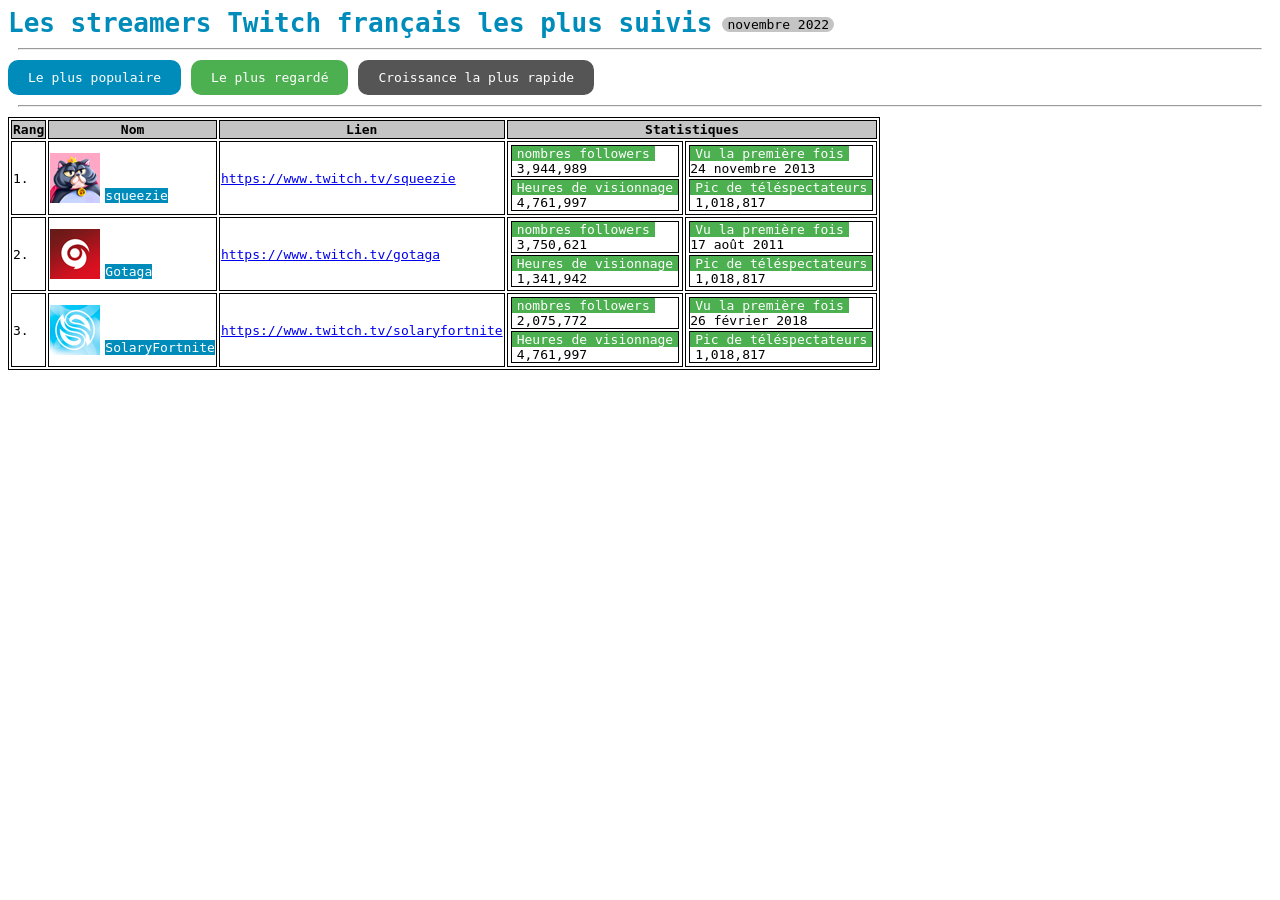
<file: twitch/twitch.html>
<!DOCTYPE html>
<html lang="fr">

<head>
    <meta charset="UTF-8">
    <meta name="viewport" content="width=device-width, initial-scale=1.0">
    <title>TWITCH</title>
    <meta name="description" content="exercice de tableau">
    <link rel="shortcut icon" href="assets/img/manette.png" type="image/x-icon">
    <link rel="stylesheet" href="assets/css/twitch.css">
</head>

<body>

    <header>
            <h1>Les streamers Twitch français les plus suivis</h1>
            <time id="spanhead" datetime="2022-11-01">novembre 2022</time>
    </header>
    <main>
    <hr>
    <section>
        <article>Le plus populaire</article>
        <article>Le plus regardé</article>
        <article>Croissance la plus rapide</article>
    </section>
    <hr>

    <table>
        <thead>
            <th>Rang</th>
            <th>Nom</th>
            <th>Lien</th>
            <th colspan="2">Statistiques</th>
        </thead>
        <tbody>
            <tr>
                <!---Ligne 1-->
                <td>1.</td>
                <td>
                    <figure>
                        <img src="assets/img/html-squeezie.png" alt="avatar squeezie">
                        <figcaption>squeezie</figcaption>
                    </figure>
                </td>
                <td>
                    <a href="https://www.twitch.tv/squeezie" target="_blank">https://www.twitch.tv/squeezie</a>
                </td>

                <td class="colum1">
                    <div>
                        <span class="spantitre">nombres followers</span>
                        <span>3,944,989</span>
                    </div>
                    <div>
                        <span class="spantitre">Heures de visionnage</span>
                        <span>4,761,997</span>
                    </div>
                </td>


                <td class="colum2">
                    <div>
                        <span class="spantitre">Vu la première fois</span>
                        <time datetime="2013-11-24"></time>24 novembre 2013</time>
                    </div>
                    <div>
                        <span class="spantitre">Pic de téléspectateurs</span>
                        <span>1,018,817</span>
                    </div>
                </td>
            </tr>

            <!---Ligne 2-->
            <tr>
                <td>2.</td>
                <td>
                    <figure>
                        <img src="assets/img/html-gotaga.png" alt="avatar Gotaga">
                        <figcaption>Gotaga</figcaption>
                    </figure>

                </td>
                <td>
                    <a href="https://www.twitch.tv/gotaga" target="_blank">https://www.twitch.tv/gotaga</a>

                </td>
                <td class="colum1">
                    <div>
                        <span class="spantitre">nombres followers</span>
                        <span>3,750,621</span>
                    </div>
                    <div>
                        <span class="spantitre">Heures de visionnage</span>
                        <span>1,341,942</span>
                    </div>
                </td>
                <td class="colum2">
                    <div>
                        <span class="spantitre">Vu la première fois</span>
                        <time datetime="2011-08-17"></time>17 août 2011</time>
                    </div>
                    <div>
                        <span class="spantitre">Pic de téléspectateurs</span>
                        <span>1,018,817</span>
                    </div>
                </td>
            </tr>
            <!---Ligne 3-->
            <tr>
                <td>3.</td>
                <td>
                    <figure>
                        <img src="assets/img/html-solary.png" alt="avatar solary">
                        <figcaption>SolaryFortnite</figcaption>
                    </figure>
                </td>
                <td>
                    <a href="https://www.twitch.tv/solaryfortnite"
                        target="_blank">https://www.twitch.tv/solaryfortnite</a>
                </td>
                <td class="colum1">
                    <div>
                        <span class="spantitre">nombres followers</span>
                        <span>2,075,772</span>
                    </div>
                    <div>
                        <span class="spantitre">Heures de visionnage</span>
                        <span>4,761,997</span>
                    </div>
                </td>
                <td class="colum2">
                    <div>
                        <span class="spantitre">Vu la première fois</span>
                        <time datetime="2018-02-26"></time>26 février 2018</time>
                    </div>
                    <div>
                        <span class="spantitre">Pic de téléspectateurs</span>
                        <span>1,018,817</span>
                    </div>
                </td>
            </tr>




        </tbody>
    </table>
</main>

</body>

</html>
</file>
<file: avionsDeLigne/assets/css/main2.css>
:root {
  --bgbody: #222222;
  --txtcolor: #fff;
  --titlecolor: #ccffcc;
  --linkcolor: #ccccff;
  --fonttxt: "verdana";
  --fonttittle:"impact";
}
body{
margin: 0;
padding: 0;
background-color: var(--bgbody);
color: var(--txtcolor);
}
h1{
    font-family: var(--fonttittle);
    text-align: center;
    color: var(--titlecolor);
}
.journal h2{
    font-family: var(--fonttittle);
    color: var(--titlecolor);
    padding-bottom: 10px;
    border: 1px dotted var(--titlecolor);
}
h2{
    color: var(--titlecolor);
    font-family: var(--fonttxt);
    text-transform: uppercase;
    text-align: center;
}
#prefere{
    width: auto;
    height: 150px;
}
li{
    display: inline-block;
    width: 200px;
    margin: 5px 10px;
    padding: 5px;
    border: 1px solid var(--titlecolor);
}
.galerie{
    border: 2px solid rgb(138, 34, 34);
    border-radius: 12px;
    padding: 5px 10px 10px 10px;
    width: 60%;
    margin: 10px auto;
    display: flex;
    align-items: center;
    justify-content: space-evenly;
    flex-wrap: wrap;
    gap: 10px;
}
.av{
    width: 250px;
    height: 150px;
    border-radius: 12px;
}
.h3-av{
    width: 100%;
    margin: 0;
    margin-top: -23px;
    margin-bottom: -7px;
    margin-left: 3px;
    font-weight: normal;
    font-size: 16px;
}
.h3-av span{
    background-color: #222;
    padding: 0px 5px;

}
</file>
<file: grilladeEte/assets/css/mainFlexGrid.css>
html,body{
    margin: 2px;
}
.principal{
    display: grid;
    grid-template-columns: repeat(4,1fr);
    gap: 2px;
    grid-template-rows: repeat(5,1fr);
    height: 100vh;
    width: 100%;
}
section{
    background-color: #cccc33;
    color: white;
    padding: 10px;
    font-size: 28px;
    font-weight: bold;
}
main{
    display: flex;
    align-content: center;
}
#s1{
    grid-column: 1/5;
}
#s2{
    grid-column: 1;
    grid-row: 2/6;
}
#s4{
    grid-column: 3/5;
}
#s5{
    grid-column: 2/4;
}
#s10{
    grid-column: 2/5;
}
</file>
<file: grillades/assets/css/main.css>
/* * {
  padding: 0;
  margin: 0;
}
h1,
aside,
article,
nav,
footer,
main {
  background-color: #bbccff;
}
body {
  display: grid;
  grid-template-columns: repeat(5, 1fr);
  grid-template-rows: repeat(auto);
  min-height: 100vh;
  gap: 10px;
}
main {
  display: grid;
  gap: 10px;
  column-gap: 10px;
  grid-column: 2/6;
  grid-row: 2/5;
}
header {
  display: grid;
  grid-column: 1/6;
  grid-row: 1/2;
  gap: 10px;
}
h1 {
  grid-column: 1/5;
  height: 100%;
  align-content: center;
  padding-left: 1em;
}
aside {
  grid-column: 5/6;
  height: 100%;
  align-content: center;
  padding-left: 1em;
}
nav {
  grid-column: 1/2;
  grid-row: 2/6;
  grid-gap: 10px;
}
footer {
  grid-column: 2/6;
  grid-row: 5/6;
  grid-gap: 10px;
} */
* {
  margin: 0;
  padding: 0;
  box-sizing: border-box;
}
h1,
aside,
nav,
footer,
h2,
main {
  background-color: #bbccff;
  padding: 0 10px;
}
body {
  display: grid;
  grid-template-columns: repeat(5, 1fr);
  grid-gap: 10px;
  grid-auto-rows: (100px, auto);
  min-height: 100vh;
}
header {
  display: grid;
  grid-column: 1/6;
  grid-template-columns: repeat(80%, 20%);
  grid-gap: 10px;
  align-items: center;
}
h1 {
  grid-row: 1;
  grid-column: 1/5;
  height: 100%;
  align-content: center;
}
aside {
  grid-column: 5;
  grid-row: 1;
  align-content: center;
  height: 100%;
}
nav {
  grid-column: 1;
  grid-row: 2/7;
}
footer {
  grid-column: 2/6;
  grid-row: 6;
  align-content: center;
}
main {
  grid-column: 2/6;
  grid-row: 2/6;
}
article {
  height: 100%;
  display: flex;
  flex-wrap: wrap;
  align-items: center;
  justify-content: center;
  gap: 10px;
  margin: auto;
  
}
article h2 {
  width: 100%;
}
section {
  width: 40%;
  background-color: white;
  padding: 5px;
}
</file>
<file: grilladesPrin/assets/css/main.css>
/* * {
  padding: 0;
  margin: 0;
}
h1,
aside,
article,
nav,
footer,
main {
  background-color: #bbccff;
}
body {
  display: grid;
  grid-template-columns: repeat(5, 1fr);
  grid-template-rows: repeat(auto);
  min-height: 100vh;
  gap: 10px;
}
main {
  display: grid;
  gap: 10px;
  column-gap: 10px;
  grid-column: 2/6;
  grid-row: 2/5;
}
header {
  display: grid;
  grid-column: 1/6;
  grid-row: 1/2;
  gap: 10px;
}
h1 {
  grid-column: 1/5;
  height: 100%;
  align-content: center;
  padding-left: 1em;
}
aside {
  grid-column: 5/6;
  height: 100%;
  align-content: center;
  padding-left: 1em;
}
nav {
  grid-column: 1/2;
  grid-row: 2/6;
  grid-gap: 10px;
}
footer {
  grid-column: 2/6;
  grid-row: 5/6;
  grid-gap: 10px;
} */
* {
  margin: 0;
  padding: 0;
  box-sizing: border-box;
}
h1,
aside,
nav,
footer,
h2,
main {
  background-color: #bbccff;
  padding: 0 10px;
}

body {
  display: grid;
  grid-template-columns: repeat(5, 1fr);
  grid-gap: 10px;
  grid-auto-rows: (100px, auto);
  min-height: 100vh;
}
header {
  display: grid;
  grid-column: 1/6;
  grid-template-columns: repeat(80%, 20%);
  grid-gap: 10px;
  align-items: center;
}
h1 {
  grid-row: 1;
  grid-column: 1/5;
  height: 100%;
  align-content: center;
}
aside {
  grid-column: 5;
  grid-row: 1;
  align-content: center;
  height: 100%;
}
nav {
  grid-column: 1;
  grid-row: 2/7;
}
footer {
  grid-column: 2/6;
  grid-row: 6;
  align-content: center;
}
main {
  grid-column: 2/6;
  grid-row: 2/6;
}
article {
  height: 100%;
  display: flex;
  flex-wrap: wrap;
  align-items: center;
  justify-content: center;
  gap: 10px;
  margin: auto;
  
}
article h2 {
  width: 100%;
}
section {
  width: 40%;
  background-color: white;
  padding: 5px;
}
</file>
<file: lesChatons/assets/css/main.css>
*{
font-family: Arial, Helvetica, sans-serif;
margin: 0;
}
body{
    
    background-color:  #ebf0f0; ;
}
header{
    background-color: #e64b3c;
    padding: 32px;
    align-items: center;

}
h1{
    text-align: center;
    color: white;
}
main{
    margin: 30px;
    display: flex;
    align-items: center;
    margin-left: 10%;
    margin-right: 10%;
    gap: 15px;

}

img{
    width: 100%;
}
h2{
    color: #e64b3c;
}
.card{
    display: flex;
    flex-wrap:wrap ;
    background-color:  white;
}
article img{
    order: -1;
}
p{
    padding: 1em 1.5em;
}
h2,p{
    padding: 10px;
}
</file>
<file: bars/bars.css>
body{
    background-color:#5C94FC ;
    
}
.cadre{
    margin: 10px auto;
    background-color:#5C94FC ;
    width: 80%;
    height: 600px;
    border: 5px solid black;
    display: grid;
    grid-template-columns: repeat(4, 1fr);
    grid-template-rows: repeat(4, 1fr);
}
#un{
    background-color: #4976C9;
grid-column: span 1;
border-right: 5px solid black;
}
#deux{
    background-color: #375897;
grid-column: 1/3;
}
#trois{
    background-color:  #243B64;
grid-column: 1 / 4;


}
#quatre{
    background-color: #121D32;
grid-column: 1/5;
border-top: 5px solid black;
}
#deux ,#trois{
border-right: 5px solid black;
border-top: 5px  solid black;
}
</file>
<file: ceres/ceres.css>
body{
    font-family: Georgia, Verdana, Geneva, Tahoma, sans-serif;
    display: flex;
    flex-direction: column;
    
    
}
h1 span:nth-child(2),
h1 span:nth-child(3),
h1 span:nth-child(4) {
    border-top: 1px solid currentColor;
    border-bottom: 1px solid currentColor;
}

header
{
    text-align: center;
    h1{
       display: flex;
        width: max-content;
        margin: 20px auto;
        padding: 10px;
        text-transform: uppercase;
        span:nth-child(1){
            display: inline-flex;
            color: #36A23E;
            border: 1px solid currentColor;
            border-right: none;
        }
        span:nth-child(2){
            display: inline-flex;
            color: #FF6633;
        }span:nth-child(3){
            display: inline-block;
            color: #CC0066;
        }
        span:nth-child(4){
            color: #36A23E;
        }
        span:nth-child(5){
            color: #FF6633;
            border: 1px solid currentColor;
            border-left:none ;
        }
       
    }
}
figure
{
    display: flex;
    justify-content: center;
}
footer
{
    max-width: 800px;
    margin: 0 auto;
    font-size: 16px;
    line-height: 1.5;
    border-top: 1px dotted black;

    p
    {
        font-family: Verdana, Geneva, Tahoma, sans-serif;
        text-align: center;

        .mot-vert
        {
            color: #36A23E;
            text-decoration: underline ;
        }
    }
}
</file>
<file: Colombie/assets/css/colombie.css>
body {
  min-height: 100vh;
  background-color: black;
}
main {
  width: 100%;
  display: flex;
  flex-direction: column;
  justify-content: space-between;
  height: 800px;
  border: 1px solid;
}
.drapeau {
  width: 100%;
  height: 80%;
}
#jaune {
  background-color: #fcd116;
  width: 100%;
  height: 50%;
}
#bleu {
  background-color: #003893;
  width: 100%;
  height: 25%;
}
#rouge {
  background-color: #ce1126;
  width: 100%;
  height: 25%;
}
footer {
  display: flex;
  background-color: white;
}
h1 {
  text-align: center;
  width: 100%;
  padding-top: 0;
  margin-bottom: 30px;
  font-size: 48px;
}
p {
  width: 100%;
  text-align: center;
  border-top: 1px solid;
  padding: 0%;
  padding-top: 15px;
}
article {
  width: 100%;
}
</file>
<file: France/france.css>
:root {
  --bgblock: #858383;
  --titrecolor: #0000ff;
  --border: 2px solid #0000ff;
}
p,ul,
thead,
header {
  border: var(--border);
  background-color: var(--bgblock);
}
p {
  padding: 20px;
}
ul{
    padding: 20px 40px;
}
span {
  text-decoration: underline;
}
h1,
h2,
span {
  color: var(--titrecolor);
}
h1,
h2,
thead {
  text-transform: uppercase;

 
}
table {
  border: var(--border);
}
th,
td {
  border: var(--border);
}
img {
  width: 50px;
  height: 30px;
  padding: 20px 0;
}
#header {
  display: flex;
  justify-content: center;
  align-items: center;
}
</file>
<file: mini_pages/assets/css/nyancat.css>
main{
    background-color:#0F4D8F ;
    padding: 50px;
    display: flex;
    flex-direction: column;
    align-items: center;
    
}
img{
    border: 5px solid white;
    border-radius: 5%;
    padding: 30px;
}
body{
    align-items: center;
    margin: 5% 15%
}
h1{
    text-transform: uppercase;
    color: white;
    margin-top: 0;
    font-size: 40px;
    font-weight: bold;
}
</file>
<file: mini_pages/assets/css/planete.css>
body {
    background: url('../img/css-16-bg.webp');

}
#img1{
    max-width: 200px;
    

    
}
#img2{
    max-width: 500px;
    
}
#img3{
    max-width: 700px;
    
}
article{
    width: 100%;
    display: flex;
    align-items: end;
    justify-items: center;

}
section{
    
    padding: 5%;
    height: 800px;
    max-width: 80%;
    justify-items: center;
    align-content:center ;
    margin: auto;
    
    border: 3px solid red;
}
</file>
<file: mini_pages/assets/css/squares.css>
*{
    margin: 0;
    padding: 0;
}
div{
    display: flex;
    flex-wrap: wrap;
    width: 600px;
    margin: 0;
    padding: 0;
    
}
</file>
<file: template/assets/csss/template.css>
:root {
  --color-1: #111;
  --color-2: #ccc;
  --color-3: #085e8f;
  --color-4: #085e8f44;
  --color-5: #09bce0;
  --color-6: #09bce044;
  --header-height: 200px;
  --slibar-weight: 240px;
}
body {
  background-color: var(--color-1);
  color: var(--color-2);
  font-family: Arial, Helvetica, sans-serif;
}
.header {
  background-image: url("../img/basic-template-banner.png");
  background-size: cover;
  height: var(--header-height);
  background-repeat: no-repeat;
  background-size: cover;
  .header__div {
    color: var(--color-2);
    text-align: center;
    font-weight: bold;
    font-size: 34px;
    padding: 20px;
  }
}
.nav {
  width: var(--slibar-weight);
  background-color: var(--color-4);
}
.nav__title {
  background-color: var(--color-6);
}
.nav__menu {
  list-style: none;
  padding: 0;
  margin: 0;
}
.nav__menu a {
  text-decoration: none;
  color: var(--color-5);
  background-color: var(--color-6);
  display: block;
  padding: 5px;
  margin: 5px;
}
.nav__menu a:link{  /* etat normal*/

    transition: all ease 0.6s;
}
.nav__menu a:visited{  /*etat des liens déja visité*/
color: var(--color-2);
}
.nav__menu a:hover{    /* etat survol des liens*/

    color: red;
    background-color: yellow;
    text-decoration: underline;
    transform: rotate(180deg);
}
.nav__menu a:active{    /*etat des liens actifs(on  a cliqué dessus)*/
background-color: orange;
}
.nav__menu a:focus{
    color: yellow;
    background-color: aqua;
    border: 1px solid orchid;
}
</file>
<file: twitch/assets/css/twitch.css>
:root{
    --colorbleu:#008CBA;
    --colorgris:#555555;
    --colorvert: #4CAF50;
    --police:monospace;
}
body{
    font-family: var(--police);
   
}
header{
    display: flex;
    align-items: center;
    text-align: flex-end;
    gap: 10px;
    #spanhead{
        background-color: #c4c4c4;
        border-radius: 15px;
        padding: 0px 5px;
        vertical-align: bottom;
        margin-top: 3px;
        
    }
    h1{
        color: var(--colorbleu);
    margin: 0;
    }
}
section{
    display: flex;
    gap: 10px;
}
article:nth-child(1){
    background-color: var(--colorbleu);
}
article:nth-child(2){
    background-color: var(--colorvert);
}
article:nth-child(3){
    background-color: var(--colorgris);
}
article:nth-child(1),
article:nth-child(2),
article:nth-child(3){
    padding: 10px 20px;
    border-radius: 10px;
    color: white;

}
th, td, table,div{
    border:1px solid black;
}
div{
    display: flex;
    flex-direction:column;
    height: 100%;
     margin: 2px;
}
p{margin: 0;}
figure{
    margin: 0;
    display: flex;
    align-items: flex-end;
    gap: 5px;
}
figcaption{
    background-color: var(--colorbleu);
    color: white;
}
.spantitre{
    background-color: var(--colorvert);
    width: fit-content;
    color: white;
}
span{
    padding: 0 5px;
}
hr{margin: 10px;}
thead{
    background-color: #c4c4c4;
}
</file>
